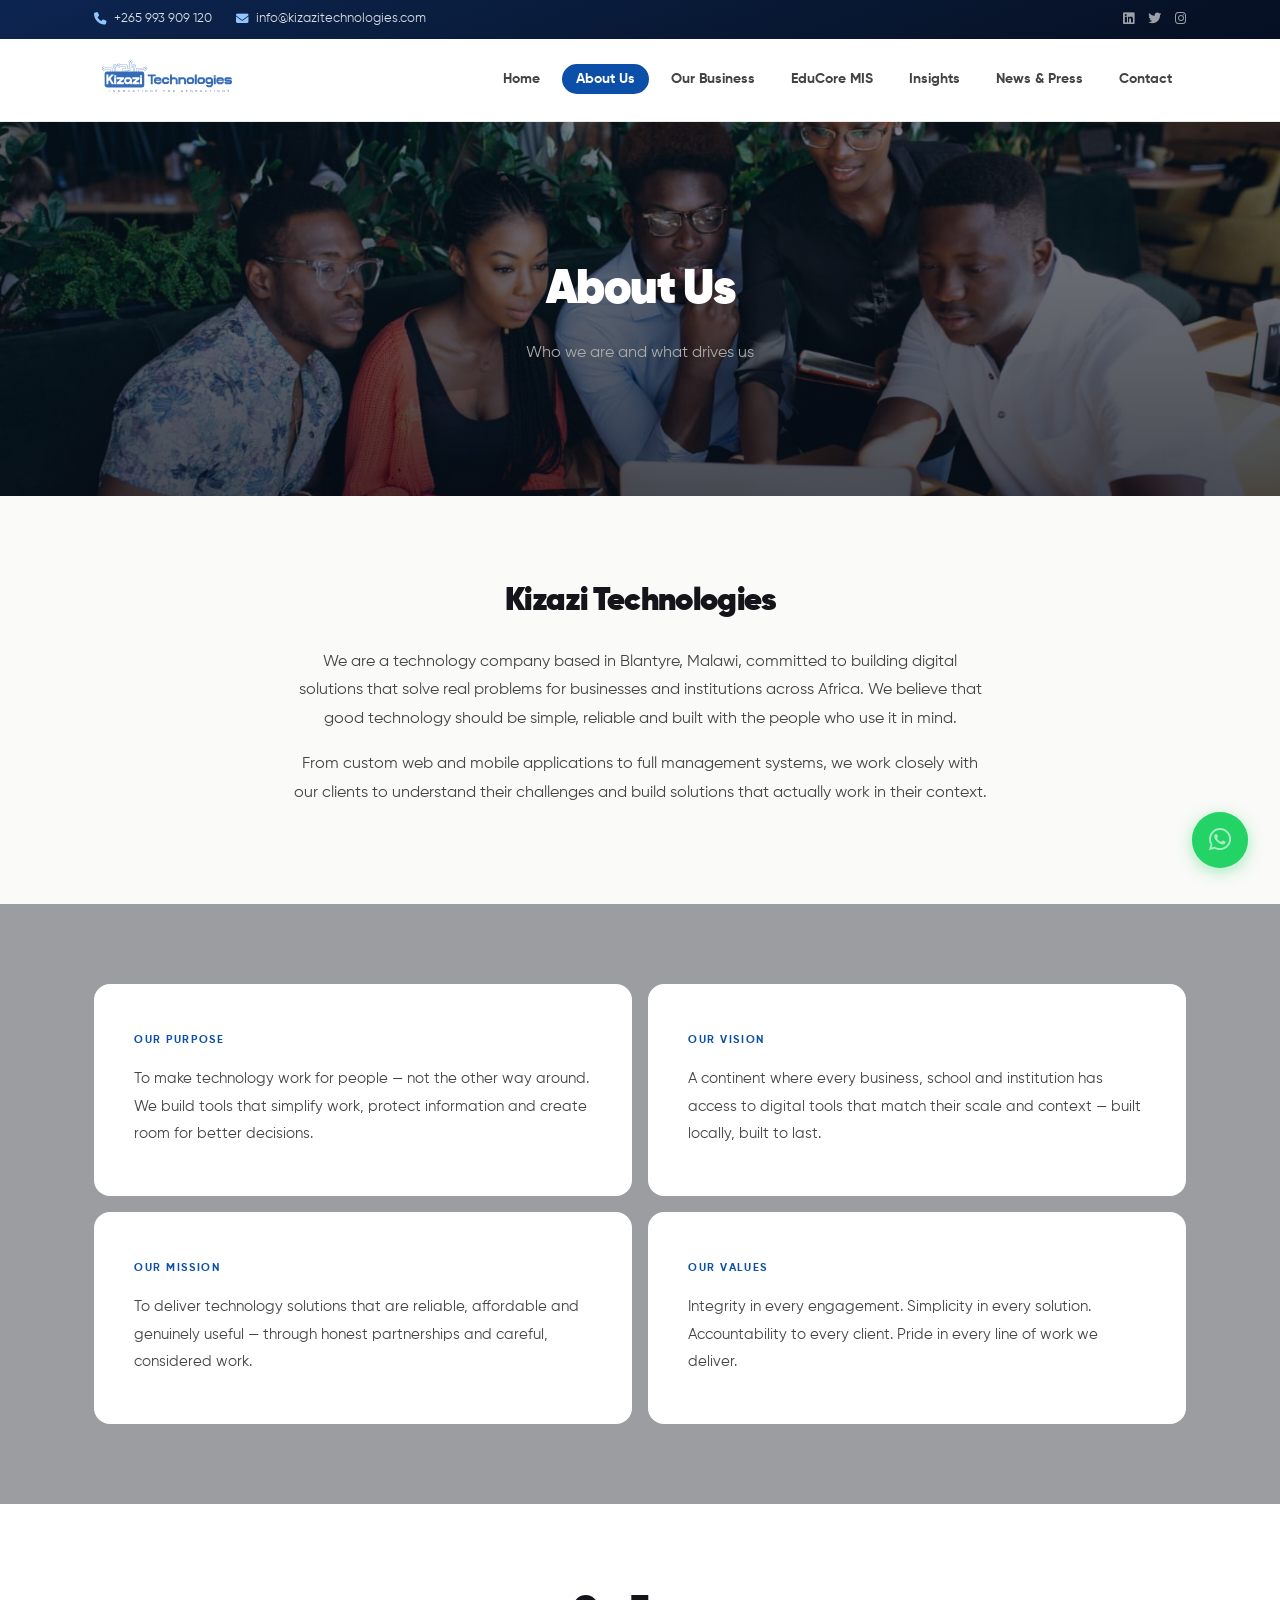
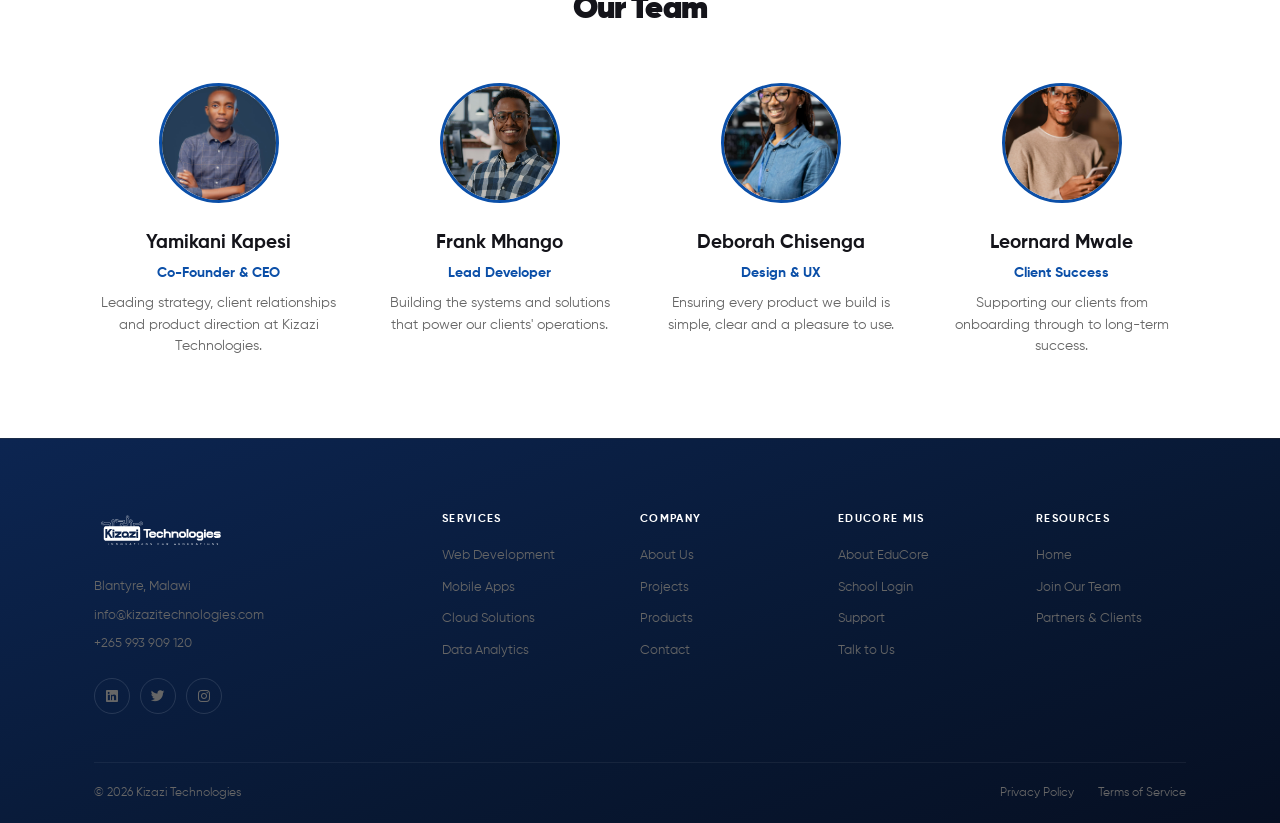
<file: about/index.html>
<!DOCTYPE html>
<html lang="en">
<head>
    <meta charset="UTF-8">
    <meta name="viewport" content="width=device-width, initial-scale=1.0">
    <title>About Us — Kizazi Technologies</title>
    <meta name="description" content="Learn about Kizazi Technologies — our team, mission, vision and values driving digital transformation across Africa.">
    <meta name="author" content="Kizazi Technologies">
    <link rel="stylesheet" href="https://cdnjs.cloudflare.com/ajax/libs/font-awesome/6.5.0/css/all.min.css">
    <link rel="stylesheet" href="../style.css">
    <style>
        .footer-top { grid-template-columns: 2fr 1fr 1fr 1fr 1fr; }
        @media (max-width: 768px) {
            .footer-top { grid-template-columns: 1fr 1fr; }
            .footer-brand { grid-column: 1 / -1; }
        }
    </style>
</head>
<body>

      <!-- Top Contact Bar -->
    <div class="top-bar">
        <div class="container">
            <div class="top-bar-contacts">
                <a href="tel:+265993909120"><i class="fas fa-phone"></i> +265 993 909 120</a>
                <a href="mailto:info@kizazitechnologies.com"><i class="fas fa-envelope"></i> info@kizazitechnologies.com</a>
            </div>
            <div class="top-bar-social">
                <a href="https://www.linkedin.com/company/kizazi-technologies"><i class="fab fa-linkedin"></i></a>
                <a href="https://x.com/kizazitechmw"><i class="fab fa-twitter"></i></a>
                <a href="https://www.instagram.com/kizazitech"><i class="fab fa-instagram"></i></a>
            </div>
        </div>
    </div>

    <nav class="navbar">
        <div class="container">
            <a href="/" class="logo">
                <img src="../images/kizazi-logo.svg" alt="Kizazi Technologies">
            </a>
            <button class="hamburger" onclick="toggleMenu()">
                <span></span><span></span><span></span>
            </button>
            <ul class="nav-links" id="navLinks">
                <li><a href="/">Home</a></li>
                <li><a href="/about" class="active">About Us</a></li>
                <li><a href="/business">Our Business</a></li>
                <li><a href="/educoremis">EduCore MIS</a></li>
                <li><a href="/insights">Insights</a></li>
                <li><a href="/news">News & Press</a></li>
                <li><a href="/contact">Contact</a></li>
            </ul>
        </div>
    </nav>

    <section class="page-header header-about">
        <div class="container">
            <h1 class="animate">About Us</h1>
            <p class="animate animate-delay-1">Who we are and what drives us</p>
        </div>
    </section>

    <section class="about">
        <div class="container">
            <h2 class="animate">Kizazi Technologies</h2>
            <p class="animate animate-delay-1">We are a technology company based in Blantyre, Malawi, committed to building digital solutions that solve real problems for businesses and institutions across Africa. We believe that good technology should be simple, reliable and built with the people who use it in mind.</p>
            <p class="animate animate-delay-2">From custom web and mobile applications to full management systems, we work closely with our clients to understand their challenges and build solutions that actually work in their context.</p>
        </div>
    </section>

    <section class="pvmv-section">
        <div class="container">
            <div class="pvmv-grid">
                <div class="pvmv-card animate">
                    <h3>Our Purpose</h3>
                    <p>To make technology work for people — not the other way around. We build tools that simplify work, protect information and create room for better decisions.</p>
                </div>
                <div class="pvmv-card animate animate-delay-1">
                    <h3>Our Vision</h3>
                    <p>A continent where every business, school and institution has access to digital tools that match their scale and context — built locally, built to last.</p>
                </div>
                <div class="pvmv-card animate animate-delay-2">
                    <h3>Our Mission</h3>
                    <p>To deliver technology solutions that are reliable, affordable and genuinely useful — through honest partnerships and careful, considered work.</p>
                </div>
                <div class="pvmv-card animate animate-delay-3">
                    <h3>Our Values</h3>
                    <p>Integrity in every engagement. Simplicity in every solution. Accountability to every client. Pride in every line of work we deliver.</p>
                </div>
            </div>
        </div>
    </section>

    <section class="team">
        <div class="container">
            <h2 class="animate">Our Team</h2>
            <div class="team-grid">
                <div class="team-member animate animate-delay-1">
                    <img src="../images/team-member-1.jpg" alt="Team Member">
                    <h3>Yamikani Kapesi</h3>
                    <div class="role">Co-Founder & CEO</div>
                    <p class="bio">Leading strategy, client relationships and product direction at Kizazi Technologies.</p>
                </div>
                <div class="team-member animate animate-delay-2">
                    <img src="../images/team-member-2.jpg" alt="Team Member">
                    <h3>Frank Mhango</h3>
                    <div class="role">Lead Developer</div>
                    <p class="bio">Building the systems and solutions that power our clients' operations.</p>
                </div>
                <div class="team-member animate animate-delay-3">
                    <img src="../images/team-member-3.jpg" alt="Team Member">
                    <h3>Deborah Chisenga</h3>
                    <div class="role">Design & UX</div>
                    <p class="bio">Ensuring every product we build is simple, clear and a pleasure to use.</p>
                </div>
                <div class="team-member animate animate-delay-4">
                    <img src="../images/team-member-4.jpg" alt="Team Member">
                    <h3>Leornard Mwale</h3>
                    <div class="role">Client Success</div>
                    <p class="bio">Supporting our clients from onboarding through to long-term success.</p>
                </div>
            </div>
        </div>
    </section>

    <footer class="footer">
        <div class="container">
            <div class="footer-top">
                <div class="footer-brand">
                    <div class="footer-logo">
                        <img src="../images/kizazi-logo.svg" alt="Kizazi Technologies">
                    </div>
                    <div class="footer-contact-info">
                        <p>Blantyre, Malawi</p>
                        <p>info@kizazitechnologies.com</p>
                        <p>+265 993 909 120</p>
                    </div>
                    <div class="social-links">
                        <a href="https://www.linkedin.com/company/kizazi-technologies" class="social-icon"><i class="fab fa-linkedin"></i></a>
                        <a href="https://x.com/kizazitechmw" class="social-icon"><i class="fab fa-twitter"></i></a>
                        <a href="https://www.instagram.com/kizazitech" class="social-icon"><i class="fab fa-instagram"></i></a>
                    </div>
                </div>
                <div class="footer-col">
                    <div class="footer-heading">Services</div>
                    <ul class="footer-links">
                        <li><a href="/business">Web Development</a></li>
                        <li><a href="/business">Mobile Apps</a></li>
                        <li><a href="/business">Cloud Solutions</a></li>
                        <li><a href="/business">Data Analytics</a></li>
                    </ul>
                </div>
                <div class="footer-col">
                    <div class="footer-heading">Company</div>
                    <ul class="footer-links">
                        <li><a href="/about">About Us</a></li>
                        <li><a href="/insights">Projects</a></li>
                        <li><a href="/business">Products</a></li>
                        <li><a href="/contact">Contact</a></li>
                    </ul>
                </div>
                <div class="footer-col">
                    <div class="footer-heading">EduCore MIS</div>
                    <ul class="footer-links">
                        <li><a href="/educoremis">About EduCore</a></li>
                        <li><a href="https://educore-mis-9fcq.vercel.app/login" target="_blank">School Login</a></li>
                        <li><a href="/contact">Support</a></li>
                        <li><a href="https://wa.me/265889445889" target="_blank">Talk to Us</a></li>
                    </ul>
                </div>
                <div class="footer-col">
                    <div class="footer-heading">Resources</div>
                    <ul class="footer-links">
                        <li><a href="/">Home</a></li>
                        <li><a href="/contact">Join Our Team</a></li>
                        <li><a href="/insights">Partners & Clients</a></li>
                    </ul>
                </div>
            </div>
            <div class="footer-bottom">
                <p>&copy; 2026 Kizazi Technologies</p>
                <div class="footer-legal">
                    <a href="#">Privacy Policy</a>
                    <a href="#">Terms of Service</a>
                </div>
            </div>
        </div>
    </footer>

    <a href="https://wa.me/265889445889" class="whatsapp-float" target="_blank">
        <i class="fab fa-whatsapp"></i>
    </a>

    <script>
        function toggleMenu() {
            const nav = document.getElementById('navLinks');
            const btn = document.querySelector('.hamburger');
            nav.classList.toggle('open');
            btn.classList.toggle('open');
        }
        const observer = new IntersectionObserver((entries) => {
            entries.forEach(entry => {
                if (entry.isIntersecting) entry.target.classList.add('visible');
            });
        }, { threshold: 0.1 });
        document.querySelectorAll('.animate').forEach(el => observer.observe(el));
    </script>

</body>
</html>
</file>
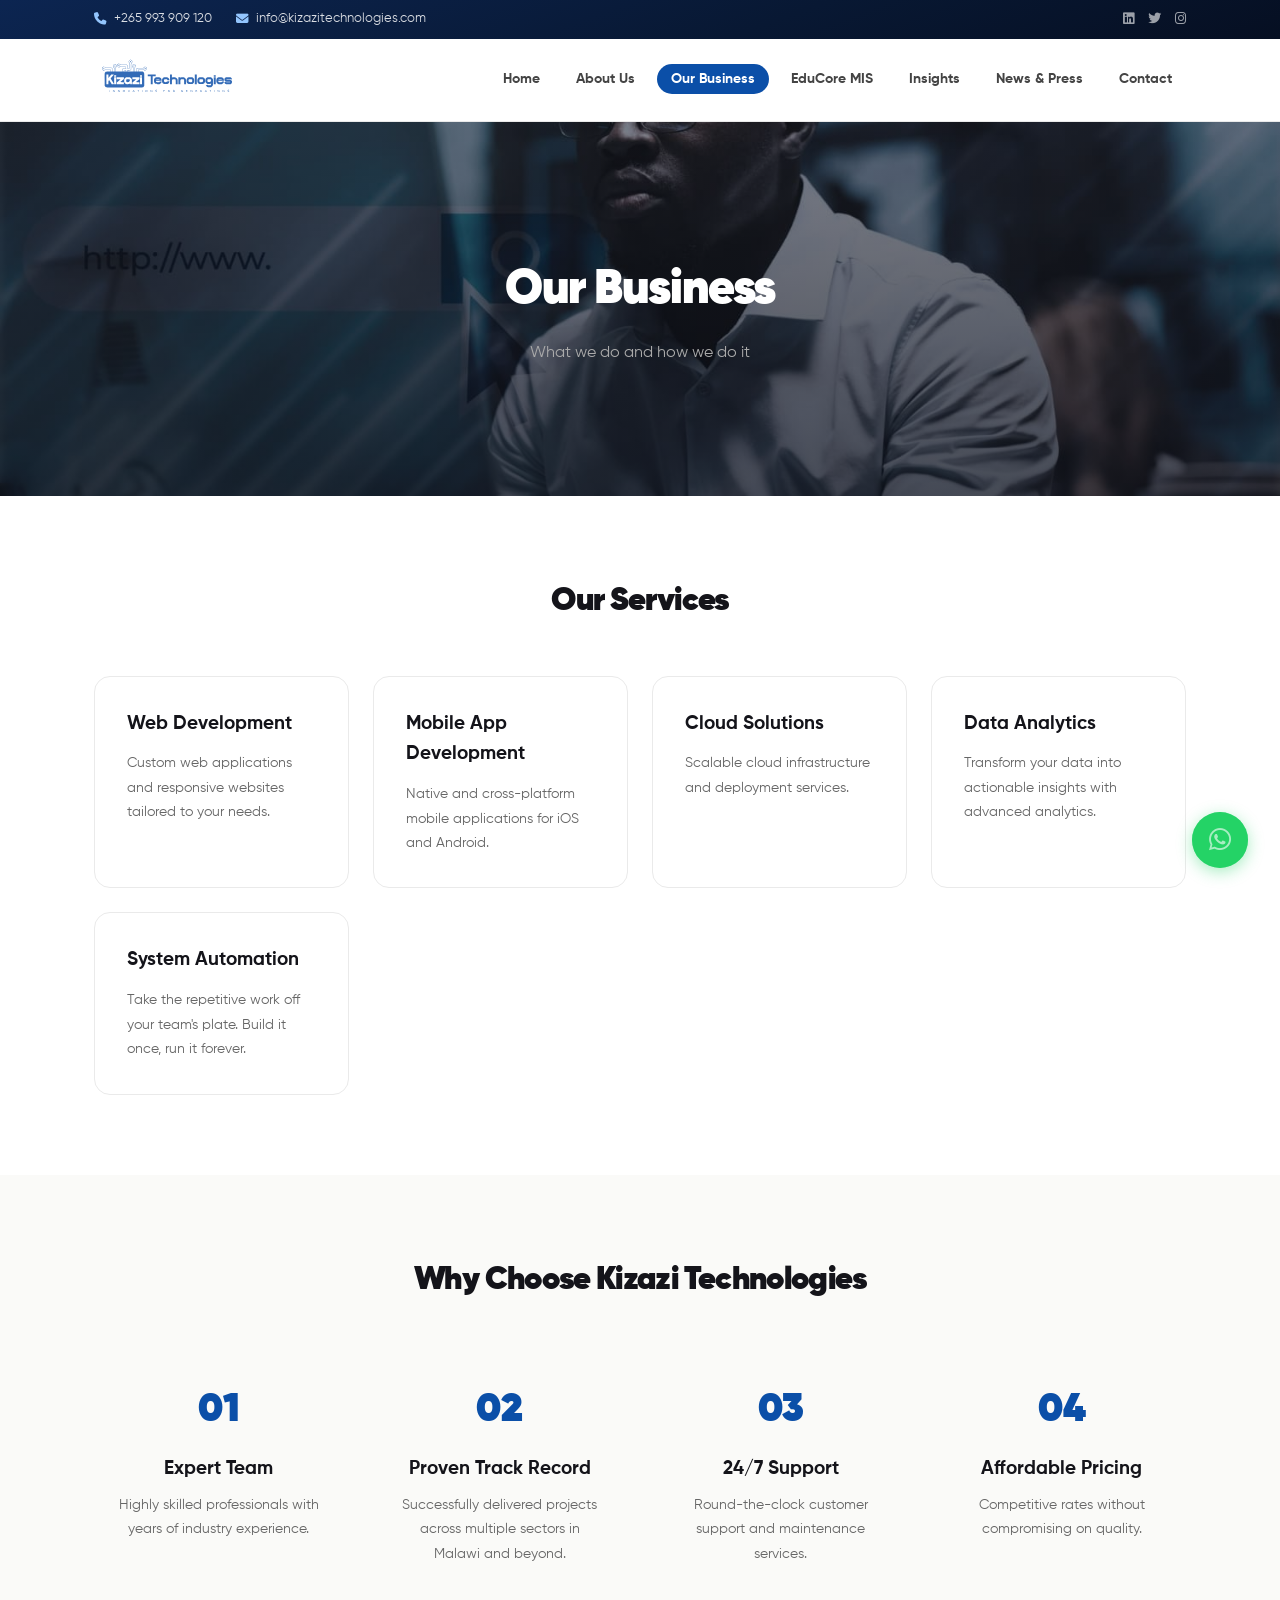
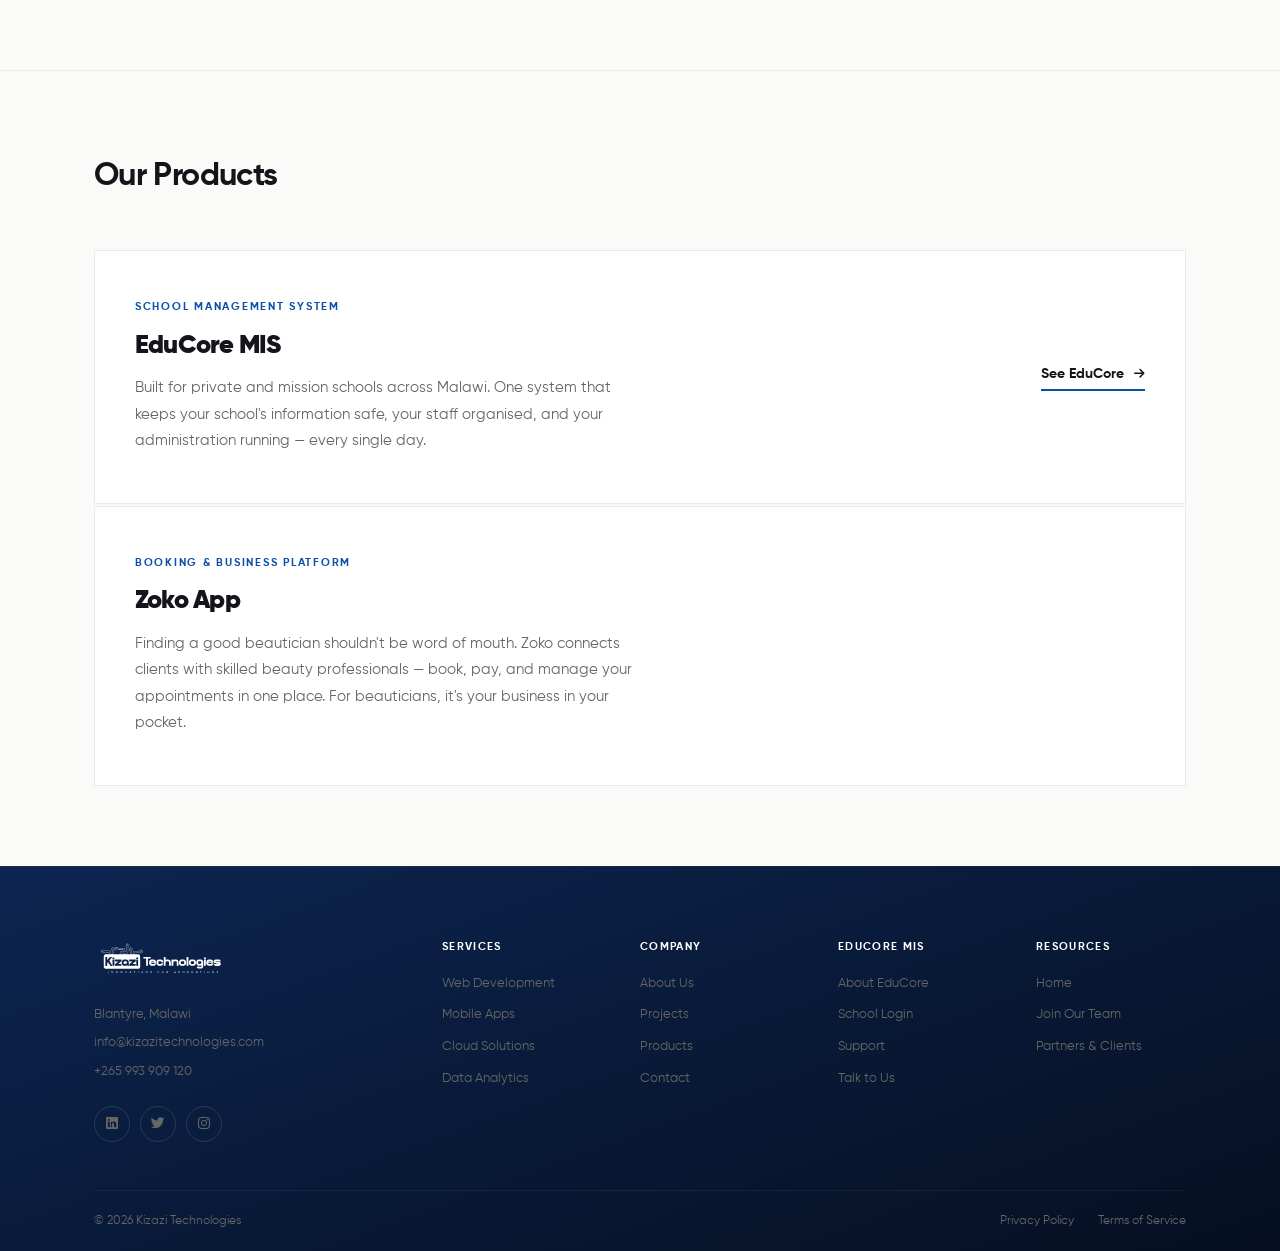
<file: business/index.html>
<!DOCTYPE html>
<html lang="en">
<head>
    <meta charset="UTF-8">
    <meta name="viewport" content="width=device-width, initial-scale=1.0">
    <title>Our Business — Kizazi Technologies</title>
    <meta name="description" content="Explore Kizazi Technologies services including web development, mobile apps, cloud solutions and data analytics for businesses across Africa.">
    <meta name="author" content="Kizazi Technologies">
    <link rel="stylesheet" href="https://cdnjs.cloudflare.com/ajax/libs/font-awesome/6.5.0/css/all.min.css">
    <link rel="stylesheet" href="../style.css">
    <style>
        .footer-top { grid-template-columns: 2fr 1fr 1fr 1fr 1fr; }

        .products-section {
            padding: var(--space-lg) 0;
            background: var(--color-bg);
            border-top: 1px solid var(--color-border);
        }

        .products-section h2 {
            font-size: var(--size-h2);
            font-weight: 700;
            margin-bottom: 48px;
            letter-spacing: -0.02em;
        }

        .products-grid {
            display: flex;
            flex-direction: column;
            gap: 2px;
        }

        .product-card {
            background: var(--color-light);
            border: 1px solid var(--color-border);
            padding: 48px 40px;
            display: grid;
            grid-template-columns: 1fr auto;
            gap: 40px;
            align-items: center;
            transition: var(--transition);
        }

        .product-card:hover {
            border-color: var(--color-accent);
            box-shadow: var(--shadow);
        }

        .product-card-label {
            font-size: 0.68rem;
            font-weight: 700;
            letter-spacing: 0.16em;
            text-transform: uppercase;
            color: var(--color-accent);
            display: block;
            margin-bottom: 14px;
        }

        .product-card h3 {
            font-size: 1.6rem;
            font-weight: 900;
            letter-spacing: -0.03em;
            color: var(--color-text);
            margin-bottom: 14px;
            line-height: 1.2;
        }

        .product-card p {
            color: var(--color-muted);
            font-size: 0.92rem;
            line-height: 1.8;
            max-width: 520px;
        }

        .product-card-link {
            display: inline-flex;
            align-items: center;
            gap: 10px;
            color: var(--color-text);
            text-decoration: none;
            font-weight: 700;
            font-size: 0.88rem;
            border-bottom: 2px solid var(--color-accent);
            padding-bottom: 4px;
            transition: var(--transition);
            white-space: nowrap;
            flex-shrink: 0;
        }

        .product-card-link:hover {
            color: var(--color-accent);
        }

        .product-card-link i {
            font-size: 0.75rem;
            transition: transform 0.2s;
        }

        .product-card-link:hover i {
            transform: translateX(4px);
        }

        @media (max-width: 768px) {
            .footer-top { grid-template-columns: 1fr 1fr; }
            .footer-brand { grid-column: 1 / -1; }
            .product-card {
                grid-template-columns: 1fr;
                gap: 24px;
                padding: 32px 24px;
            }
        }
    </style>
</head>
<body>


      <!-- Top Contact Bar -->
    <div class="top-bar">
        <div class="container">
            <div class="top-bar-contacts">
                <a href="tel:+265993909120"><i class="fas fa-phone"></i> +265 993 909 120</a>
                <a href="mailto:info@kizazitechnologies.com"><i class="fas fa-envelope"></i> info@kizazitechnologies.com</a>
            </div>
            <div class="top-bar-social">
                <a href="https://www.linkedin.com/company/kizazi-technologies"><i class="fab fa-linkedin"></i></a>
                <a href="https://x.com/kizazitechmw"><i class="fab fa-twitter"></i></a>
                <a href="https://www.instagram.com/kizazitech"><i class="fab fa-instagram"></i></a>
            </div>
        </div>
    </div>

    <nav class="navbar">
        <div class="container">
            <a href="/" class="logo">
                <img src="../images/kizazi-logo.svg" alt="Kizazi Technologies">
            </a>
            <button class="hamburger" onclick="toggleMenu()">
                <span></span><span></span><span></span>
            </button>
            <ul class="nav-links" id="navLinks">
                <li><a href="/">Home</a></li>
                <li><a href="/about">About Us</a></li>
                <li><a href="/business" class="active">Our Business</a></li>
                <li><a href="/educoremis">EduCore MIS</a></li>
                <li><a href="/insights">Insights</a></li>
                <li><a href="/news">News & Press</a></li>
                <li><a href="/contact">Contact</a></li>
            </ul>
        </div>
    </nav>

    <section class="page-header header-business">
        <div class="container">
            <h1 class="animate">Our Business</h1>
            <p class="animate animate-delay-1">What we do and how we do it</p>
        </div>
    </section>

    <section class="services">
        <div class="container">
            <h2 class="animate">Our Services</h2>
            <div class="services-grid">
                <div class="service-card animate animate-delay-1">
                    <h3>Web Development</h3>
                    <p>Custom web applications and responsive websites tailored to your needs.</p>
                </div>
                <div class="service-card animate animate-delay-2">
                    <h3>Mobile App Development</h3>
                    <p>Native and cross-platform mobile applications for iOS and Android.</p>
                </div>
                <div class="service-card animate animate-delay-3">
                    <h3>Cloud Solutions</h3>
                    <p>Scalable cloud infrastructure and deployment services.</p>
                </div>
                <div class="service-card animate animate-delay-4">
                    <h3>Data Analytics</h3>
                    <p>Transform your data into actionable insights with advanced analytics.</p>
                </div>
                <div class="service-card animate animate-delay-1">
                    <h3>System Automation</h3>
                    <p>Take the repetitive work off your team's plate. Build it once, run it forever.</p>
                </div>
            </div>
        </div>
    </section>

    <section class="why-us">
        <div class="container">
            <h2 class="animate">Why Choose Kizazi Technologies</h2>
            <div class="features-grid">
                <div class="feature-item animate animate-delay-1">
                    <div class="feature-number">01</div>
                    <h3>Expert Team</h3>
                    <p>Highly skilled professionals with years of industry experience.</p>
                </div>
                <div class="feature-item animate animate-delay-2">
                    <div class="feature-number">02</div>
                    <h3>Proven Track Record</h3>
                    <p>Successfully delivered projects across multiple sectors in Malawi and beyond.</p>
                </div>
                <div class="feature-item animate animate-delay-3">
                    <div class="feature-number">03</div>
                    <h3>24/7 Support</h3>
                    <p>Round-the-clock customer support and maintenance services.</p>
                </div>
                <div class="feature-item animate animate-delay-4">
                    <div class="feature-number">04</div>
                    <h3>Affordable Pricing</h3>
                    <p>Competitive rates without compromising on quality.</p>
                </div>
            </div>
        </div>
    </section>

    <section class="products-section">
        <div class="container">
            <h2 class="animate">Our Products</h2>
            <div class="products-grid">
                <div class="product-card animate">
                    <div>
                        <span class="product-card-label">School Management System</span>
                        <h3>EduCore MIS</h3>
                        <p>Built for private and mission schools across Malawi. One system that keeps your school's information safe, your staff organised, and your administration running — every single day.</p>
                    </div>
                    <a href="/educoremis" class="product-card-link">
                        See EduCore <i class="fas fa-arrow-right"></i>
                    </a>
                </div>
                <div class="product-card animate animate-delay-1">
                    <div>
                        <span class="product-card-label">Booking & Business Platform</span>
                        <h3>Zoko App</h3>
                        <p>Finding a good beautician shouldn't be word of mouth. Zoko connects clients with skilled beauty professionals — book, pay, and manage your appointments in one place. For beauticians, it's your business in your pocket.</p>
                    </div>
                </div>
            </div>
        </div>
    </section>

    <footer class="footer">
        <div class="container">
            <div class="footer-top">
                <div class="footer-brand">
                    <div class="footer-logo">
                        <img src="../images/kizazi-logo.svg" alt="Kizazi Technologies">
                    </div>
                    <div class="footer-contact-info">
                        <p>Blantyre, Malawi</p>
                        <p>info@kizazitechnologies.com</p>
                        <p>+265 993 909 120</p>
                    </div>
                    <div class="social-links">
                        <a href="https://www.linkedin.com/company/kizazi-technologies" class="social-icon"><i class="fab fa-linkedin"></i></a>
                        <a href="https://x.com/kizazitechmw" class="social-icon"><i class="fab fa-twitter"></i></a>
                        <a href="https://www.instagram.com/kizazitech" class="social-icon"><i class="fab fa-instagram"></i></a>
                    </div>
                </div>
                <div class="footer-col">
                    <div class="footer-heading">Services</div>
                    <ul class="footer-links">
                        <li><a href="/business">Web Development</a></li>
                        <li><a href="/business">Mobile Apps</a></li>
                        <li><a href="/business">Cloud Solutions</a></li>
                        <li><a href="/business">Data Analytics</a></li>
                    </ul>
                </div>
                <div class="footer-col">
                    <div class="footer-heading">Company</div>
                    <ul class="footer-links">
                        <li><a href="/about">About Us</a></li>
                        <li><a href="/insights">Projects</a></li>
                        <li><a href="/business">Products</a></li>
                        <li><a href="/contact">Contact</a></li>
                    </ul>
                </div>
                <div class="footer-col">
                    <div class="footer-heading">EduCore MIS</div>
                    <ul class="footer-links">
                        <li><a href="/educoremis">About EduCore</a></li>
                        <li><a href="https://educore-mis-9fcq.vercel.app/login" target="_blank">School Login</a></li>
                        <li><a href="/contact">Support</a></li>
                        <li><a href="https://wa.me/265889445889" target="_blank">Talk to Us</a></li>
                    </ul>
                </div>
                <div class="footer-col">
                    <div class="footer-heading">Resources</div>
                    <ul class="footer-links">
                        <li><a href="/">Home</a></li>
                        <li><a href="/contact">Join Our Team</a></li>
                        <li><a href="/insights">Partners & Clients</a></li>
                    </ul>
                </div>
            </div>
            <div class="footer-bottom">
                <p>&copy; 2026 Kizazi Technologies</p>
                <div class="footer-legal">
                    <a href="#">Privacy Policy</a>
                    <a href="#">Terms of Service</a>
                </div>
            </div>
        </div>
    </footer>

    <a href="https://wa.me/265889445889" class="whatsapp-float" target="_blank">
        <i class="fab fa-whatsapp"></i>
    </a>

    <script>
        function toggleMenu() {
            const nav = document.getElementById('navLinks');
            const btn = document.querySelector('.hamburger');
            nav.classList.toggle('open');
            btn.classList.toggle('open');
        }
        const observer = new IntersectionObserver((entries) => {
            entries.forEach(entry => {
                if (entry.isIntersecting) entry.target.classList.add('visible');
            });
        }, { threshold: 0.1 });
        document.querySelectorAll('.animate').forEach(el => observer.observe(el));
    </script>

</body>
</html>
</file>
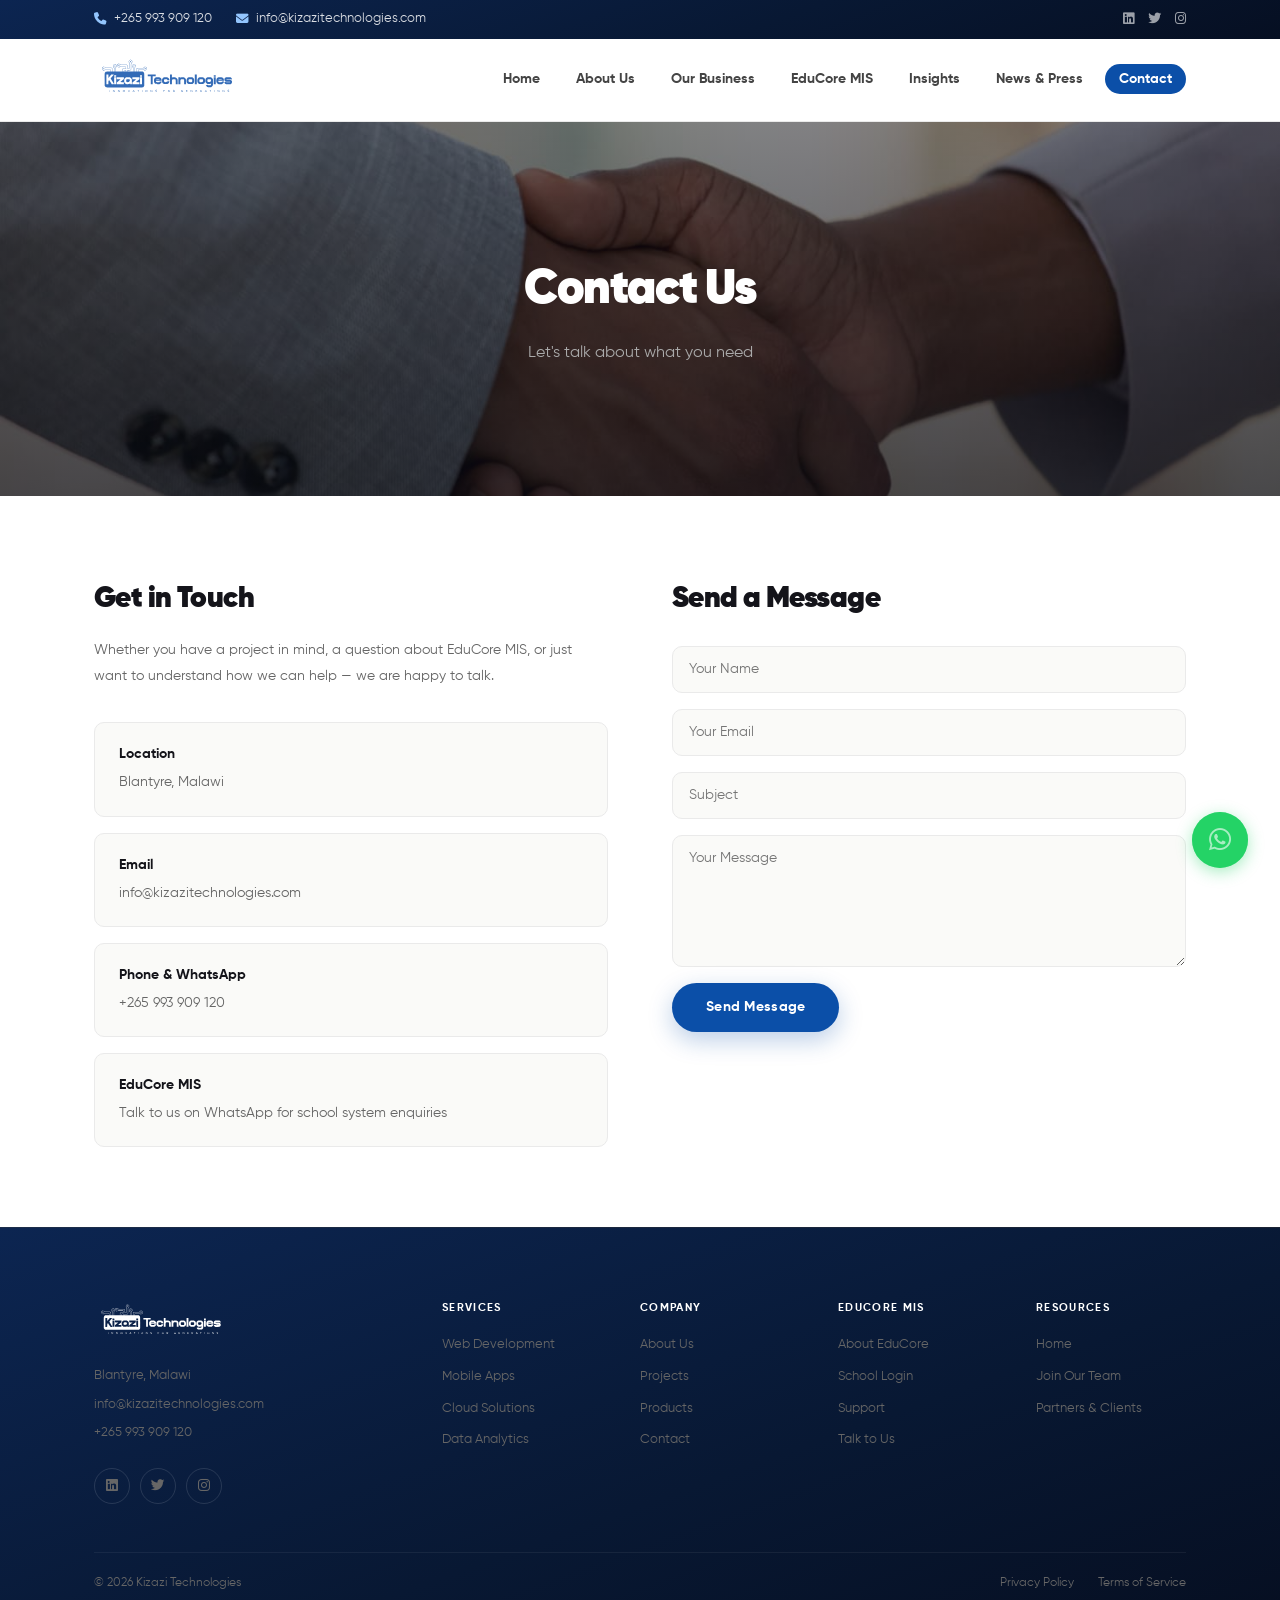
<file: contact/index.html>
<!DOCTYPE html>
<html lang="en">
<head>
    <meta charset="UTF-8">
    <meta name="viewport" content="width=device-width, initial-scale=1.0">
    <title>Contact — Kizazi Technologies</title>
    <meta name="description" content="Get in touch with Kizazi Technologies. We are based in Blantyre, Malawi and available for projects across Africa.">
    <meta name="author" content="Kizazi Technologies">
    <link rel="stylesheet" href="https://cdnjs.cloudflare.com/ajax/libs/font-awesome/6.5.0/css/all.min.css">
    <link rel="stylesheet" href="../style.css">
    <style>
        .footer-top { grid-template-columns: 2fr 1fr 1fr 1fr 1fr; }
        @media (max-width: 768px) {
            .footer-top { grid-template-columns: 1fr 1fr; }
            .footer-brand { grid-column: 1 / -1; }
        }
    </style>
</head>
<body>

      <!-- Top Contact Bar -->
    <div class="top-bar">
        <div class="container">
            <div class="top-bar-contacts">
                <a href="tel:+265993909120"><i class="fas fa-phone"></i> +265 993 909 120</a>
                <a href="mailto:info@kizazitechnologies.com"><i class="fas fa-envelope"></i> info@kizazitechnologies.com</a>
            </div>
            <div class="top-bar-social">
                <a href="https://www.linkedin.com/company/kizazi-technologies"><i class="fab fa-linkedin"></i></a>
                <a href="https://x.com/kizazitechmw"><i class="fab fa-twitter"></i></a>
                <a href="https://www.instagram.com/kizazitech"><i class="fab fa-instagram"></i></a>
            </div>
        </div>
    </div>

    <nav class="navbar">
        <div class="container">
            <a href="/" class="logo">
                <img src="../images/kizazi-logo.svg" alt="Kizazi Technologies">
            </a>
            <button class="hamburger" onclick="toggleMenu()">
                <span></span><span></span><span></span>
            </button>
            <ul class="nav-links" id="navLinks">
                <li><a href="/">Home</a></li>
                <li><a href="/about">About Us</a></li>
                <li><a href="/business">Our Business</a></li>
                <li><a href="/educoremis">EduCore MIS</a></li>
                <li><a href="/insights">Insights</a></li>
                <li><a href="/news">News & Press</a></li>
                <li><a href="/contact" class="active">Contact</a></li>
            </ul>
        </div>
    </nav>

    <section class="page-header header-contact">
        <div class="container">
            <h1 class="animate">Contact Us</h1>
            <p class="animate animate-delay-1">Let's talk about what you need</p>
        </div>
    </section>

    <section class="contact">
        <div class="container">
            <div class="contact-layout">
                <div class="contact-details">
                    <h2 class="animate">Get in Touch</h2>
                    <p class="animate animate-delay-1">Whether you have a project in mind, a question about EduCore MIS, or just want to understand how we can help — we are happy to talk.</p>
                    <div class="contact-info-grid animate animate-delay-2">
                        <div class="info-card">
                            <h3>Location</h3>
                            <p>Blantyre, Malawi</p>
                        </div>
                        <div class="info-card">
                            <h3>Email</h3>
                            <p>info@kizazitechnologies.com</p>
                        </div>
                        <div class="info-card">
                            <h3>Phone & WhatsApp</h3>
                            <p>+265 993 909 120</p>
                        </div>
                        <div class="info-card">
                            <h3>EduCore MIS</h3>
                            <p>Talk to us on WhatsApp for school system enquiries</p>
                        </div>
                    </div>
                </div>
                <div class="contact-form-wrap animate animate-delay-1">
                    <h2>Send a Message</h2>
                    <form class="contact-form" action="#" method="POST">
                        <input type="text" name="name" placeholder="Your Name" required>
                        <input type="email" name="email" placeholder="Your Email" required>
                        <input type="text" name="subject" placeholder="Subject">
                        <textarea name="message" rows="6" placeholder="Your Message" required></textarea>
                        <button type="submit" class="submit-btn">Send Message</button>
                    </form>
                </div>
            </div>
        </div>
    </section>

    <footer class="footer">
        <div class="container">
            <div class="footer-top">
                <div class="footer-brand">
                    <div class="footer-logo">
                        <img src="../images/kizazi-logo.svg" alt="Kizazi Technologies">
                    </div>
                    <div class="footer-contact-info">
                        <p>Blantyre, Malawi</p>
                        <p>info@kizazitechnologies.com</p>
                        <p>+265 993 909 120</p>
                    </div>
                    <div class="social-links">
                        <a href="https://www.linkedin.com/company/kizazi-technologies" class="social-icon"><i class="fab fa-linkedin"></i></a>
                        <a href="https://x.com/kizazitechmw" class="social-icon"><i class="fab fa-twitter"></i></a>
                        <a href="https://www.instagram.com/kizazitech" class="social-icon"><i class="fab fa-instagram"></i></a>
                    </div>
                </div>
                <div class="footer-col">
                    <div class="footer-heading">Services</div>
                    <ul class="footer-links">
                        <li><a href="/business">Web Development</a></li>
                        <li><a href="/business">Mobile Apps</a></li>
                        <li><a href="/business">Cloud Solutions</a></li>
                        <li><a href="/business">Data Analytics</a></li>
                    </ul>
                </div>
                <div class="footer-col">
                    <div class="footer-heading">Company</div>
                    <ul class="footer-links">
                        <li><a href="/about">About Us</a></li>
                        <li><a href="/insights">Projects</a></li>
                        <li><a href="/business">Products</a></li>
                        <li><a href="/contact">Contact</a></li>
                    </ul>
                </div>
                <div class="footer-col">
                    <div class="footer-heading">EduCore MIS</div>
                    <ul class="footer-links">
                        <li><a href="/educoremis">About EduCore</a></li>
                        <li><a href="https://educore-mis-9fcq.vercel.app/login" target="_blank">School Login</a></li>
                        <li><a href="/contact">Support</a></li>
                        <li><a href="https://wa.me/265889445889" target="_blank">Talk to Us</a></li>
                    </ul>
                </div>
                <div class="footer-col">
                    <div class="footer-heading">Resources</div>
                    <ul class="footer-links">
                        <li><a href="/">Home</a></li>
                        <li><a href="/contact">Join Our Team</a></li>
                        <li><a href="/insights">Partners & Clients</a></li>
                    </ul>
                </div>
            </div>
            <div class="footer-bottom">
                <p>&copy; 2026 Kizazi Technologies</p>
                <div class="footer-legal">
                    <a href="#">Privacy Policy</a>
                    <a href="#">Terms of Service</a>
                </div>
            </div>
        </div>
    </footer>

    <a href="https://wa.me/265889445889" class="whatsapp-float" target="_blank">
        <i class="fab fa-whatsapp"></i>
    </a>

    <script>
        function toggleMenu() {
            const nav = document.getElementById('navLinks');
            const btn = document.querySelector('.hamburger');
            nav.classList.toggle('open');
            btn.classList.toggle('open');
        }
        const observer = new IntersectionObserver((entries) => {
            entries.forEach(entry => {
                if (entry.isIntersecting) entry.target.classList.add('visible');
            });
        }, { threshold: 0.1 });
        document.querySelectorAll('.animate').forEach(el => observer.observe(el));
    </script>

</body>
</html>
</file>
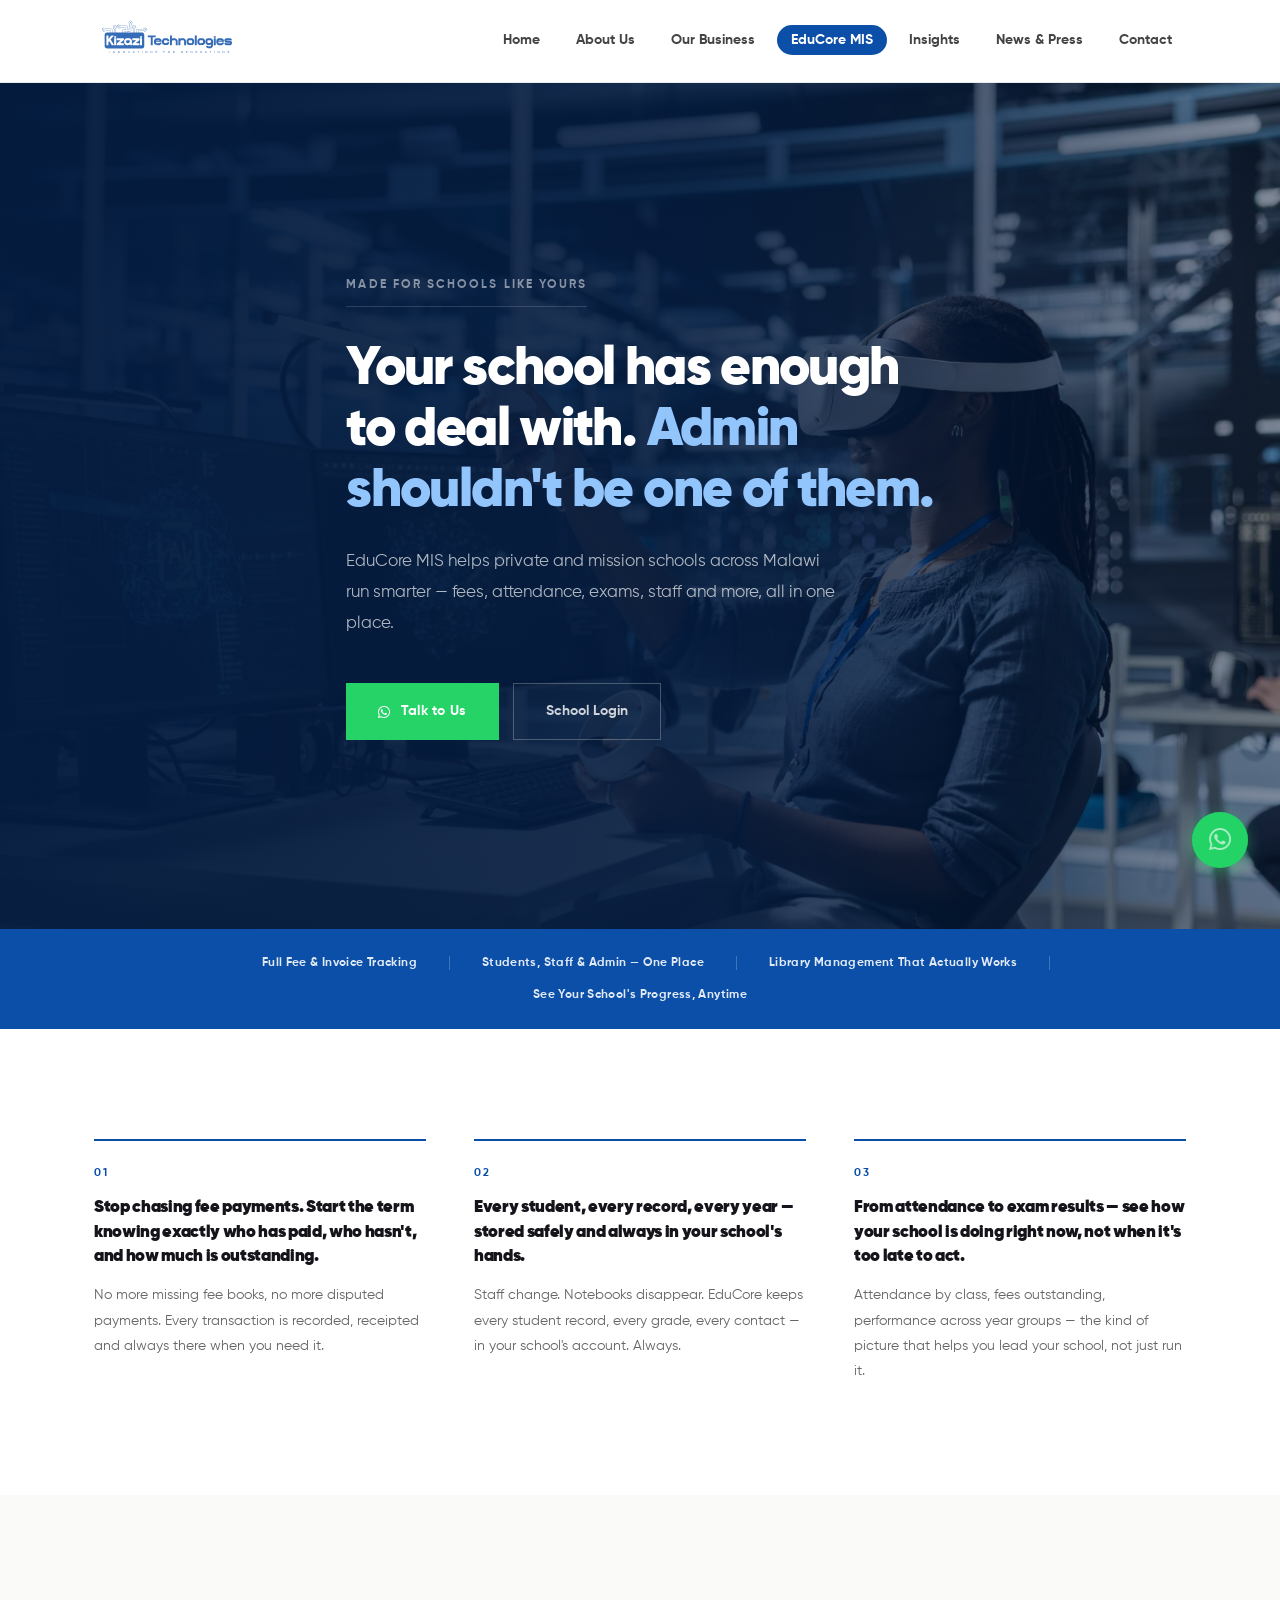
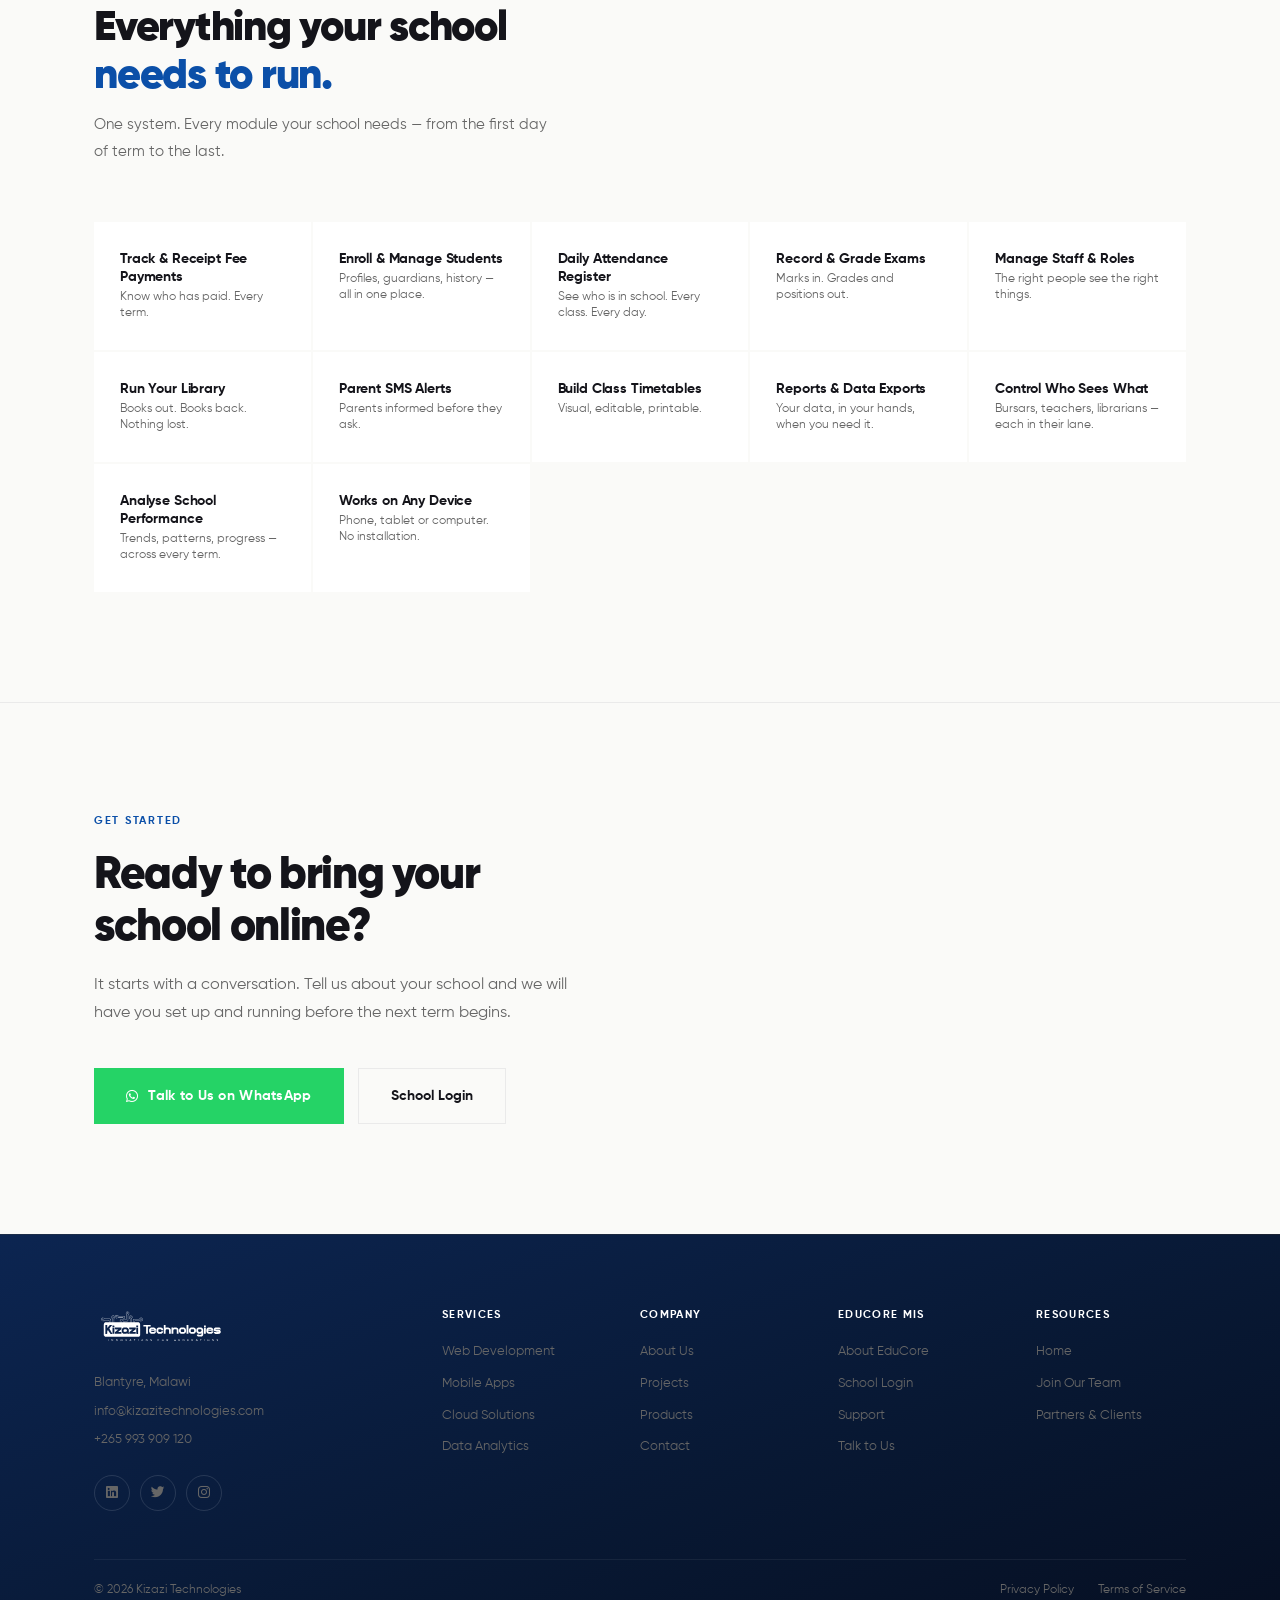
<file: educore/index.html>
<!DOCTYPE html>
<html lang="en">
<head>
    <meta charset="UTF-8">
    <meta name="viewport" content="width=device-width, initial-scale=1.0">
    <title>EduCore MIS — School Management for Malawi | Kizazi Technologies</title>
    <meta name="description" content="EduCore MIS helps private and mission schools across Malawi manage fees, students, attendance, staff and more — all in one place.">
    <meta name="author" content="Kizazi Technologies">
    <link rel="stylesheet" href="https://cdnjs.cloudflare.com/ajax/libs/font-awesome/6.5.0/css/all.min.css">
    <link rel="stylesheet" href="../style.css">
    <style>

        /* ===== HERO ===== */
        .educore-hero {
            position: relative;
            min-height: 94vh;
            display: flex;
            align-items: center;
            background-image: url('../images/background.jpg');
            background-size: cover;
            background-position: center;
            color: #ffffff;
        }

        .educore-hero::before {
            content: '';
            position: absolute;
            inset: 0;
            background: linear-gradient(
                to right,
                rgba(4, 28, 64, 0.97) 0%,
                rgba(4, 28, 64, 0.88) 55%,
                rgba(4, 28, 64, 0.45) 100%
            );
            z-index: 0;
        }

        .educore-hero .container {
            position: relative;
            z-index: 1;
            padding-top: 80px;
            padding-bottom: 80px;
        }

        .educore-hero-inner {
            max-width: 600px;
        }

        .educore-hero-tag {
            display: inline-block;
            color: rgba(255,255,255,0.5);
            font-size: 0.72rem;
            font-weight: 700;
            letter-spacing: 0.18em;
            text-transform: uppercase;
            margin-bottom: 32px;
            padding-bottom: 12px;
            border-bottom: 1px solid rgba(255,255,255,0.15);
        }

        .educore-hero h1 {
            font-size: clamp(2.2rem, 4.5vw, 3.4rem);
            font-weight: 900;
            letter-spacing: -0.03em;
            line-height: 1.12;
            margin-bottom: 24px;
            color: #ffffff;
        }

        .educore-hero h1 em {
            font-style: normal;
            color: #93c5fd;
        }

        .educore-hero p {
            font-size: 1.05rem;
            color: rgba(255,255,255,0.68);
            line-height: 1.85;
            margin-bottom: 44px;
            max-width: 500px;
        }

        .educore-hero-btns {
            display: flex;
            gap: 14px;
            flex-wrap: wrap;
        }

        .btn-whatsapp {
            display: inline-flex;
            align-items: center;
            gap: 10px;
            background: #25d366;
            color: #ffffff;
            padding: 16px 32px;
            text-decoration: none;
            font-weight: 700;
            font-size: 0.88rem;
            letter-spacing: 0.02em;
            transition: var(--transition);
        }

        .btn-whatsapp:hover {
            background: #1fba58;
            color: #ffffff;
        }

        .btn-login {
            display: inline-flex;
            align-items: center;
            gap: 10px;
            background: transparent;
            color: rgba(255,255,255,0.8);
            padding: 16px 32px;
            text-decoration: none;
            font-weight: 600;
            font-size: 0.88rem;
            border: 1px solid rgba(255,255,255,0.25);
            transition: var(--transition);
        }

        .btn-login:hover {
            background: rgba(255,255,255,0.08);
            border-color: rgba(255,255,255,0.5);
            color: #ffffff;
        }

        /* ===== TRUST BAR ===== */
        .trust-bar {
            background: var(--color-accent);
            padding: 18px 0;
        }

        .trust-bar-inner {
            display: flex;
            align-items: center;
            justify-content: center;
            flex-wrap: wrap;
        }

        .trust-item {
            color: rgba(255,255,255,0.88);
            font-size: 0.78rem;
            font-weight: 600;
            letter-spacing: 0.03em;
            padding: 6px 32px;
        }

        .trust-divider {
            width: 1px;
            height: 14px;
            background: rgba(255,255,255,0.22);
            flex-shrink: 0;
        }

        /* ===== THREE STATEMENTS ===== */
        .statements-section {
            padding: 110px 0;
            background: var(--color-light);
        }

        .statements-grid {
            display: grid;
            grid-template-columns: repeat(3, 1fr);
            gap: 48px;
        }

        .statement-card {
            display: flex;
            flex-direction: column;
            gap: 14px;
            padding-top: 24px;
            border-top: 2px solid var(--color-accent);
        }

        .statement-number {
            font-size: 0.68rem;
            font-weight: 700;
            letter-spacing: 0.14em;
            color: var(--color-accent);
            text-transform: uppercase;
        }

        .statement-card p {
            font-size: 1.05rem;
            font-weight: 800;
            color: var(--color-text);
            line-height: 1.45;
            letter-spacing: -0.02em;
        }

        .statement-card span {
            font-size: 0.88rem;
            color: var(--color-muted);
            line-height: 1.8;
        }

        /* ===== MODULES ===== */
        .modules-section {
            padding: 110px 0;
            background: var(--color-bg);
        }

        .modules-header {
            margin-bottom: 56px;
        }

        .modules-header h2 {
            font-size: clamp(1.8rem, 3.5vw, 2.6rem);
            font-weight: 900;
            letter-spacing: -0.03em;
            color: var(--color-text);
            line-height: 1.15;
            margin-bottom: 12px;
        }

        .modules-header h2 em {
            color: var(--color-accent);
            font-style: normal;
        }

        .modules-header p {
            color: var(--color-muted);
            font-size: 0.95rem;
            max-width: 460px;
            line-height: 1.75;
        }

        .modules-grid {
            display: grid;
            grid-template-columns: repeat(auto-fill, minmax(200px, 1fr));
            gap: 2px;
        }

        .module-card {
            background: var(--color-light);
            padding: 28px 24px;
            font-size: 0.88rem;
            font-weight: 700;
            color: var(--color-text);
            letter-spacing: -0.01em;
            line-height: 1.3;
            transition: var(--transition);
            border-left: 2px solid transparent;
            cursor: default;
        }

        .module-card:hover {
            border-left-color: var(--color-accent);
            color: var(--color-accent);
            transform: translateX(4px);
        }

        .module-sub {
            display: block;
            font-size: 0.76rem;
            font-weight: 400;
            color: var(--color-muted);
            margin-top: 4px;
            letter-spacing: 0;
        }

        /* ===== FINAL CTA — LIGHT ===== */
        .educore-cta {
            background: var(--color-bg);
            padding: 110px 0;
            border-top: 1px solid var(--color-border);
        }

        .educore-cta-inner {
            max-width: 600px;
        }

        .educore-cta-label {
            font-size: 0.68rem;
            font-weight: 700;
            letter-spacing: 0.16em;
            text-transform: uppercase;
            color: var(--color-accent);
            margin-bottom: 20px;
            display: block;
        }

        .educore-cta h2 {
            font-size: clamp(1.8rem, 3.5vw, 2.8rem);
            font-weight: 900;
            color: var(--color-text);
            letter-spacing: -0.03em;
            line-height: 1.15;
            margin-bottom: 18px;
        }

        .educore-cta p {
            color: var(--color-muted);
            font-size: 0.98rem;
            margin-bottom: 40px;
            line-height: 1.8;
            max-width: 480px;
        }

        .educore-cta-btns {
            display: flex;
            gap: 14px;
            flex-wrap: wrap;
        }

        .btn-outline-dark {
            display: inline-flex;
            align-items: center;
            gap: 10px;
            background: transparent;
            color: var(--color-text);
            padding: 16px 32px;
            text-decoration: none;
            font-weight: 600;
            font-size: 0.88rem;
            border: 1px solid var(--color-border);
            transition: var(--transition);
        }

        .btn-outline-dark:hover {
            border-color: var(--color-text);
            color: var(--color-text);
        }

        /* ===== FOOTER OVERRIDE ===== */
        .footer-top {
            grid-template-columns: 2fr 1fr 1fr 1fr 1fr;
        }

        /* ===== RESPONSIVE ===== */
        @media (max-width: 768px) {
            .educore-hero {
                min-height: 100vh;
            }

            .educore-hero::before {
                background: rgba(4, 28, 64, 0.94);
            }

            .educore-hero .container {
                padding-top: 120px;
                padding-bottom: 60px;
            }

            .statements-grid {
                grid-template-columns: 1fr;
                gap: 40px;
            }

            .trust-divider {
                display: none;
            }

            .trust-item {
                padding: 5px 16px;
            }

            .modules-grid {
                grid-template-columns: repeat(2, 1fr);
            }

            .footer-top {
                grid-template-columns: 1fr 1fr;
            }

            .footer-brand {
                grid-column: 1 / -1;
            }
        }
    </style>
</head>
<body>

    <nav class="navbar">
        <div class="container">
            <a href="/" class="logo">
                <img src="../images/kizazi-logo.svg" alt="Kizazi Technologies">
            </a>
            <button class="hamburger" onclick="toggleMenu()">
                <span></span><span></span><span></span>
            </button>
            <ul class="nav-links" id="navLinks">
                <li><a href="/">Home</a></li>
                <li><a href="/about">About Us</a></li>
                <li><a href="/business">Our Business</a></li>
                <li><a href="/educore" class="active">EduCore MIS</a></li>
                <li><a href="/insights">Insights</a></li>
                <li><a href="/news">News & Press</a></li>
                <li><a href="/contact">Contact</a></li>
            </ul>
        </div>
    </nav>

    <!-- Hero -->
    <section class="educore-hero">
        <div class="container">
            <div class="educore-hero-inner">
                <div class="educore-hero-tag">Made for Schools Like Yours</div>
                <h1>Your school has enough<br>to deal with. <em>Admin<br>shouldn't be one of them.</em></h1>
                <p>EduCore MIS helps private and mission schools across Malawi run smarter — fees, attendance, exams, staff and more, all in one place.</p>
                <div class="educore-hero-btns">
                    <a href="https://wa.me/265889445889" target="_blank" class="btn-whatsapp">
                        <i class="fab fa-whatsapp"></i> Talk to Us
                    </a>
                    <a href="https://educore-mis-9fcq.vercel.app/login" target="_blank" class="btn-login">
                        School Login
                    </a>
                </div>
            </div>
        </div>
    </section>

    <!-- Trust Bar -->
    <div class="trust-bar">
        <div class="container">
            <div class="trust-bar-inner">
                <div class="trust-item">Full Fee & Invoice Tracking</div>
                <div class="trust-divider"></div>
                <div class="trust-item">Students, Staff & Admin — One Place</div>
                <div class="trust-divider"></div>
                <div class="trust-item">Library Management That Actually Works</div>
                <div class="trust-divider"></div>
                <div class="trust-item">See Your School's Progress, Anytime</div>
            </div>
        </div>
    </div>

    <!-- Three Statements -->
    <section class="statements-section">
        <div class="container">
            <div class="statements-grid">
                <div class="statement-card animate">
                    <div class="statement-number">01</div>
                    <p>Stop chasing fee payments. Start the term knowing exactly who has paid, who hasn't, and how much is outstanding.</p>
                    <span>No more missing fee books, no more disputed payments. Every transaction is recorded, receipted and always there when you need it.</span>
                </div>
                <div class="statement-card animate animate-delay-1">
                    <div class="statement-number">02</div>
                    <p>Every student, every record, every year — stored safely and always in your school's hands.</p>
                    <span>Staff change. Notebooks disappear. EduCore keeps every student record, every grade, every contact — in your school's account. Always.</span>
                </div>
                <div class="statement-card animate animate-delay-2">
                    <div class="statement-number">03</div>
                    <p>From attendance to exam results — see how your school is doing right now, not when it's too late to act.</p>
                    <span>Attendance by class, fees outstanding, performance across year groups — the kind of picture that helps you lead your school, not just run it.</span>
                </div>
            </div>
        </div>
    </section>

    <!-- Modules -->
    <section class="modules-section">
        <div class="container">
            <div class="modules-header animate">
                <h2>Everything your school<br><em>needs to run.</em></h2>
                <p>One system. Every module your school needs — from the first day of term to the last.</p>
            </div>
            <div class="modules-grid">
                <div class="module-card animate">
                    Track & Receipt Fee Payments
                    <span class="module-sub">Know who has paid. Every term.</span>
                </div>
                <div class="module-card animate animate-delay-1">
                    Enroll & Manage Students
                    <span class="module-sub">Profiles, guardians, history — all in one place.</span>
                </div>
                <div class="module-card animate animate-delay-2">
                    Daily Attendance Register
                    <span class="module-sub">See who is in school. Every class. Every day.</span>
                </div>
                <div class="module-card animate animate-delay-3">
                    Record & Grade Exams
                    <span class="module-sub">Marks in. Grades and positions out.</span>
                </div>
                <div class="module-card animate">
                    Manage Staff & Roles
                    <span class="module-sub">The right people see the right things.</span>
                </div>
                <div class="module-card animate animate-delay-1">
                    Run Your Library
                    <span class="module-sub">Books out. Books back. Nothing lost.</span>
                </div>
                <div class="module-card animate animate-delay-2">
                    Parent SMS Alerts
                    <span class="module-sub">Parents informed before they ask.</span>
                </div>
                <div class="module-card animate animate-delay-3">
                    Build Class Timetables
                    <span class="module-sub">Visual, editable, printable.</span>
                </div>
                <div class="module-card animate">
                    Reports & Data Exports
                    <span class="module-sub">Your data, in your hands, when you need it.</span>
                </div>
                <div class="module-card animate animate-delay-1">
                    Control Who Sees What
                    <span class="module-sub">Bursars, teachers, librarians — each in their lane.</span>
                </div>
                <div class="module-card animate animate-delay-2">
                    Analyse School Performance
                    <span class="module-sub">Trends, patterns, progress — across every term.</span>
                </div>
                <div class="module-card animate animate-delay-3">
                    Works on Any Device
                    <span class="module-sub">Phone, tablet or computer. No installation.</span>
                </div>
            </div>
        </div>
    </section>

    <!-- Final CTA -->
    <section class="educore-cta">
        <div class="container">
            <div class="educore-cta-inner">
                <span class="educore-cta-label">Get Started</span>
                <h2>Ready to bring your<br>school online?</h2>
                <p>It starts with a conversation. Tell us about your school and we will have you set up and running before the next term begins.</p>
                <div class="educore-cta-btns animate">
                    <a href="https://wa.me/265889445889" target="_blank" class="btn-whatsapp">
                        <i class="fab fa-whatsapp"></i> Talk to Us on WhatsApp
                    </a>
                    <a href="https://educore-mis-9fcq.vercel.app/login" target="_blank" class="btn-outline-dark">
                        School Login
                    </a>
                </div>
            </div>
        </div>
    </section>

    <!-- Footer -->
    <footer class="footer">
        <div class="container">
            <div class="footer-top">
                <div class="footer-brand">
                    <div class="footer-logo">
                        <img src="../images/kizazi-logo.svg" alt="Kizazi Technologies">
                    </div>
                    <div class="footer-contact-info">
                        <p>Blantyre, Malawi</p>
                        <p>info@kizazitechnologies.com</p>
                        <p>+265 993 909 120</p>
                    </div>
                    <div class="social-links">
                        <a href="https://www.linkedin.com/company/kizazi-technologies" class="social-icon"><i class="fab fa-linkedin"></i></a>
                        <a href="https://x.com/kizazitechmw" class="social-icon"><i class="fab fa-twitter"></i></a>
                        <a href="https://www.instagram.com/kizazitech" class="social-icon"><i class="fab fa-instagram"></i></a>
                    </div>
                </div>
                <div class="footer-col">
                    <div class="footer-heading">Services</div>
                    <ul class="footer-links">
                        <li><a href="/business">Web Development</a></li>
                        <li><a href="/business">Mobile Apps</a></li>
                        <li><a href="/business">Cloud Solutions</a></li>
                        <li><a href="/business">Data Analytics</a></li>
                    </ul>
                </div>
                <div class="footer-col">
                    <div class="footer-heading">Company</div>
                    <ul class="footer-links">
                        <li><a href="/about">About Us</a></li>
                        <li><a href="/insights">Projects</a></li>
                        <li><a href="/business">Products</a></li>
                        <li><a href="/contact">Contact</a></li>
                    </ul>
                </div>
                <div class="footer-col">
                    <div class="footer-heading">EduCore MIS</div>
                    <ul class="footer-links">
                        <li><a href="/educore">About EduCore</a></li>
                        <li><a href="https://educore-mis-9fcq.vercel.app/login" target="_blank">School Login</a></li>
                        <li><a href="/contact">Support</a></li>
                        <li><a href="https://wa.me/265889445889" target="_blank">Talk to Us</a></li>
                    </ul>
                </div>
                <div class="footer-col">
                    <div class="footer-heading">Resources</div>
                    <ul class="footer-links">
                        <li><a href="/">Home</a></li>
                        <li><a href="/contact">Join Our Team</a></li>
                        <li><a href="/insights">Partners & Clients</a></li>
                    </ul>
                </div>
            </div>
            <div class="footer-bottom">
                <p>&copy; 2026 Kizazi Technologies</p>
                <div class="footer-legal">
                    <a href="#">Privacy Policy</a>
                    <a href="#">Terms of Service</a>
                </div>
            </div>
        </div>
    </footer>

    <a href="https://wa.me/265889445889" class="whatsapp-float" target="_blank">
        <i class="fab fa-whatsapp"></i>
    </a>

    <script>
        function toggleMenu() {
            const nav = document.getElementById('navLinks');
            const btn = document.querySelector('.hamburger');
            nav.classList.toggle('open');
            btn.classList.toggle('open');
        }
        const observer = new IntersectionObserver((entries) => {
            entries.forEach(entry => {
                if (entry.isIntersecting) entry.target.classList.add('visible');
            });
        }, { threshold: 0.1 });
        document.querySelectorAll('.animate').forEach(el => observer.observe(el));
    </script>

</body>
</html>
</file>
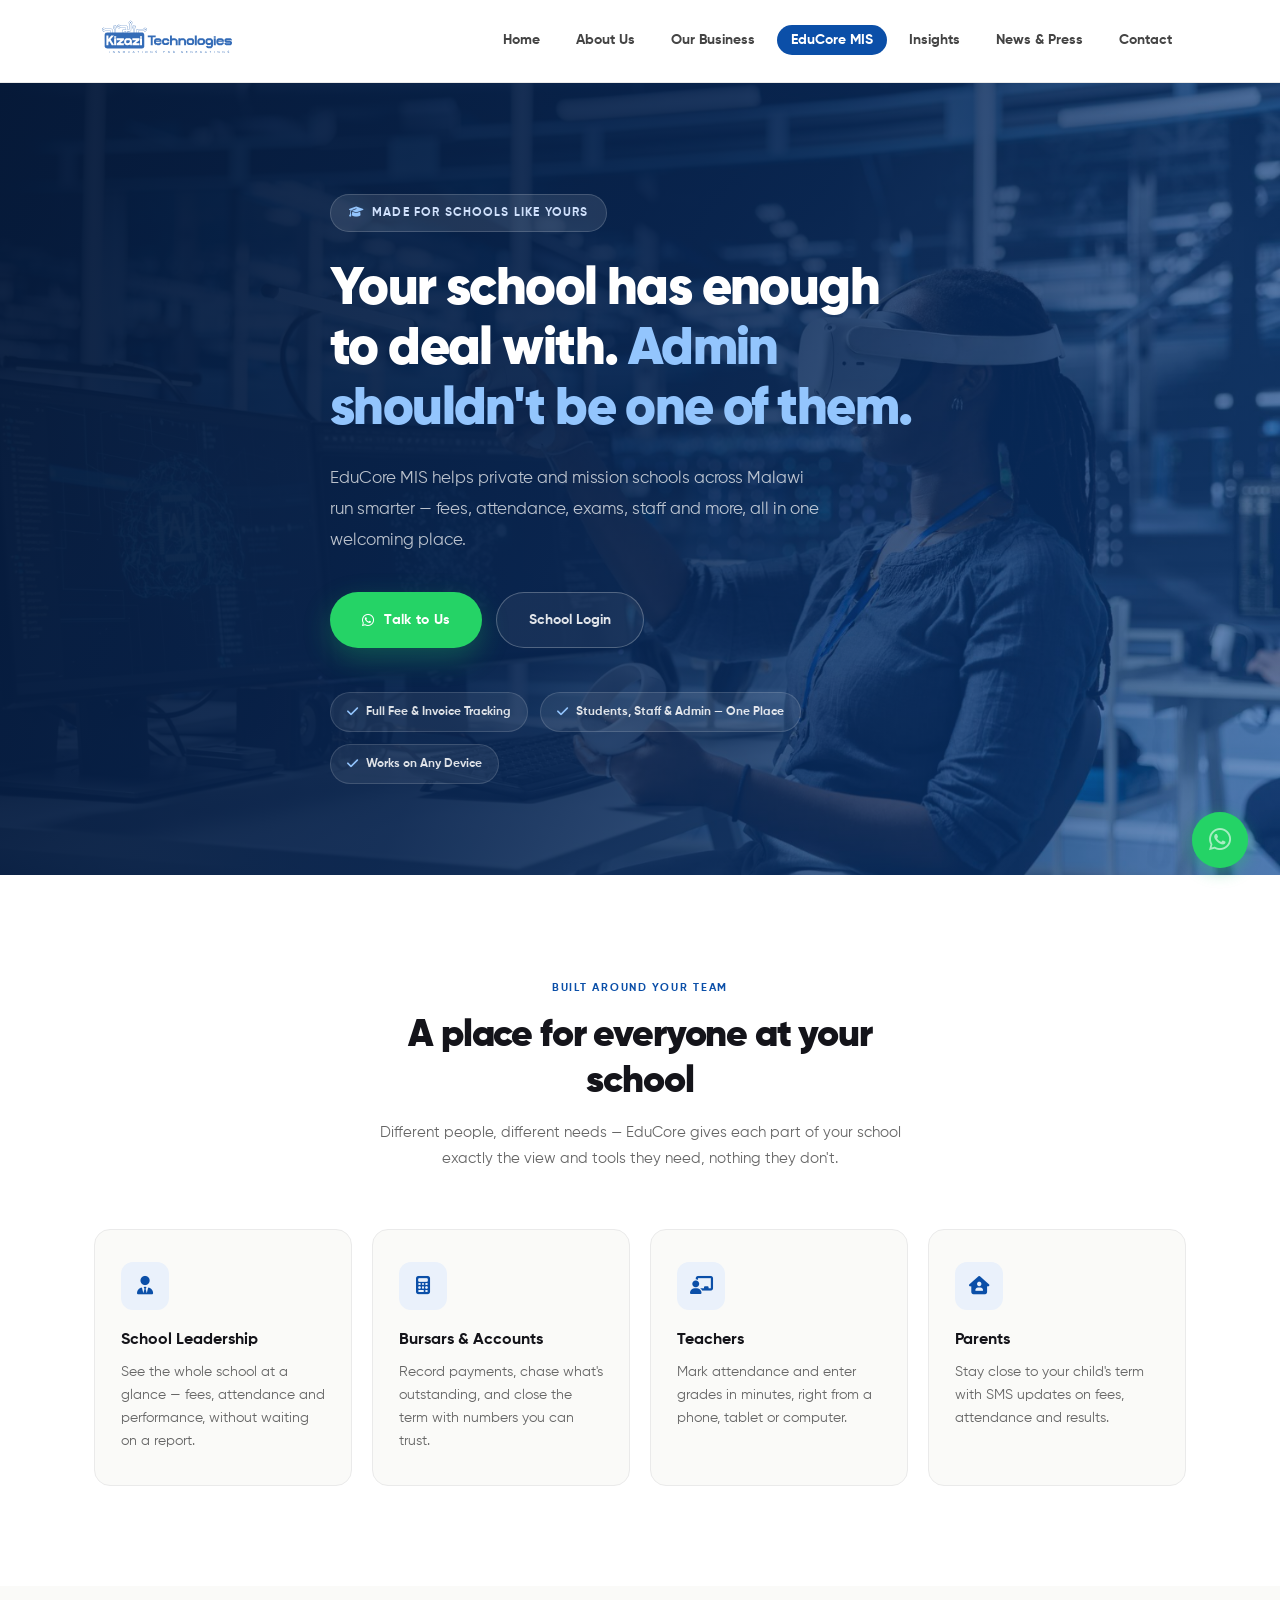
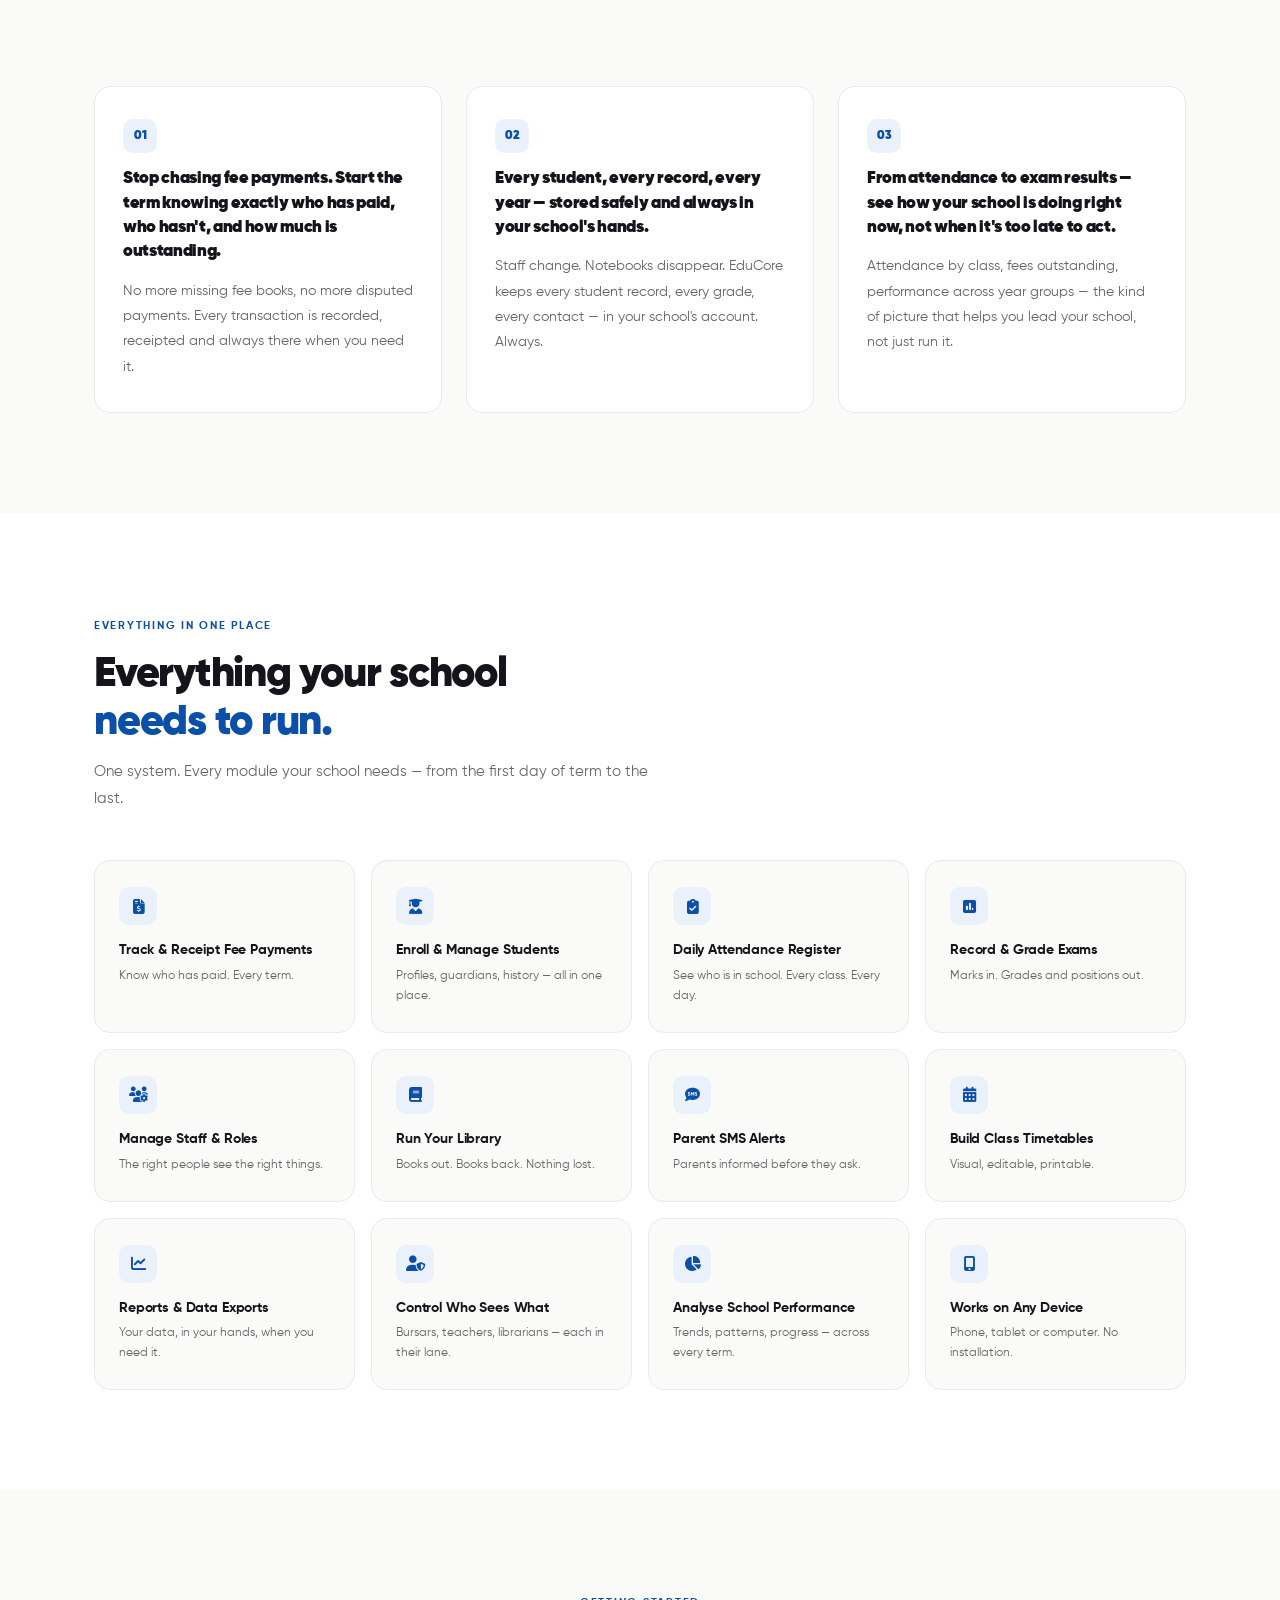
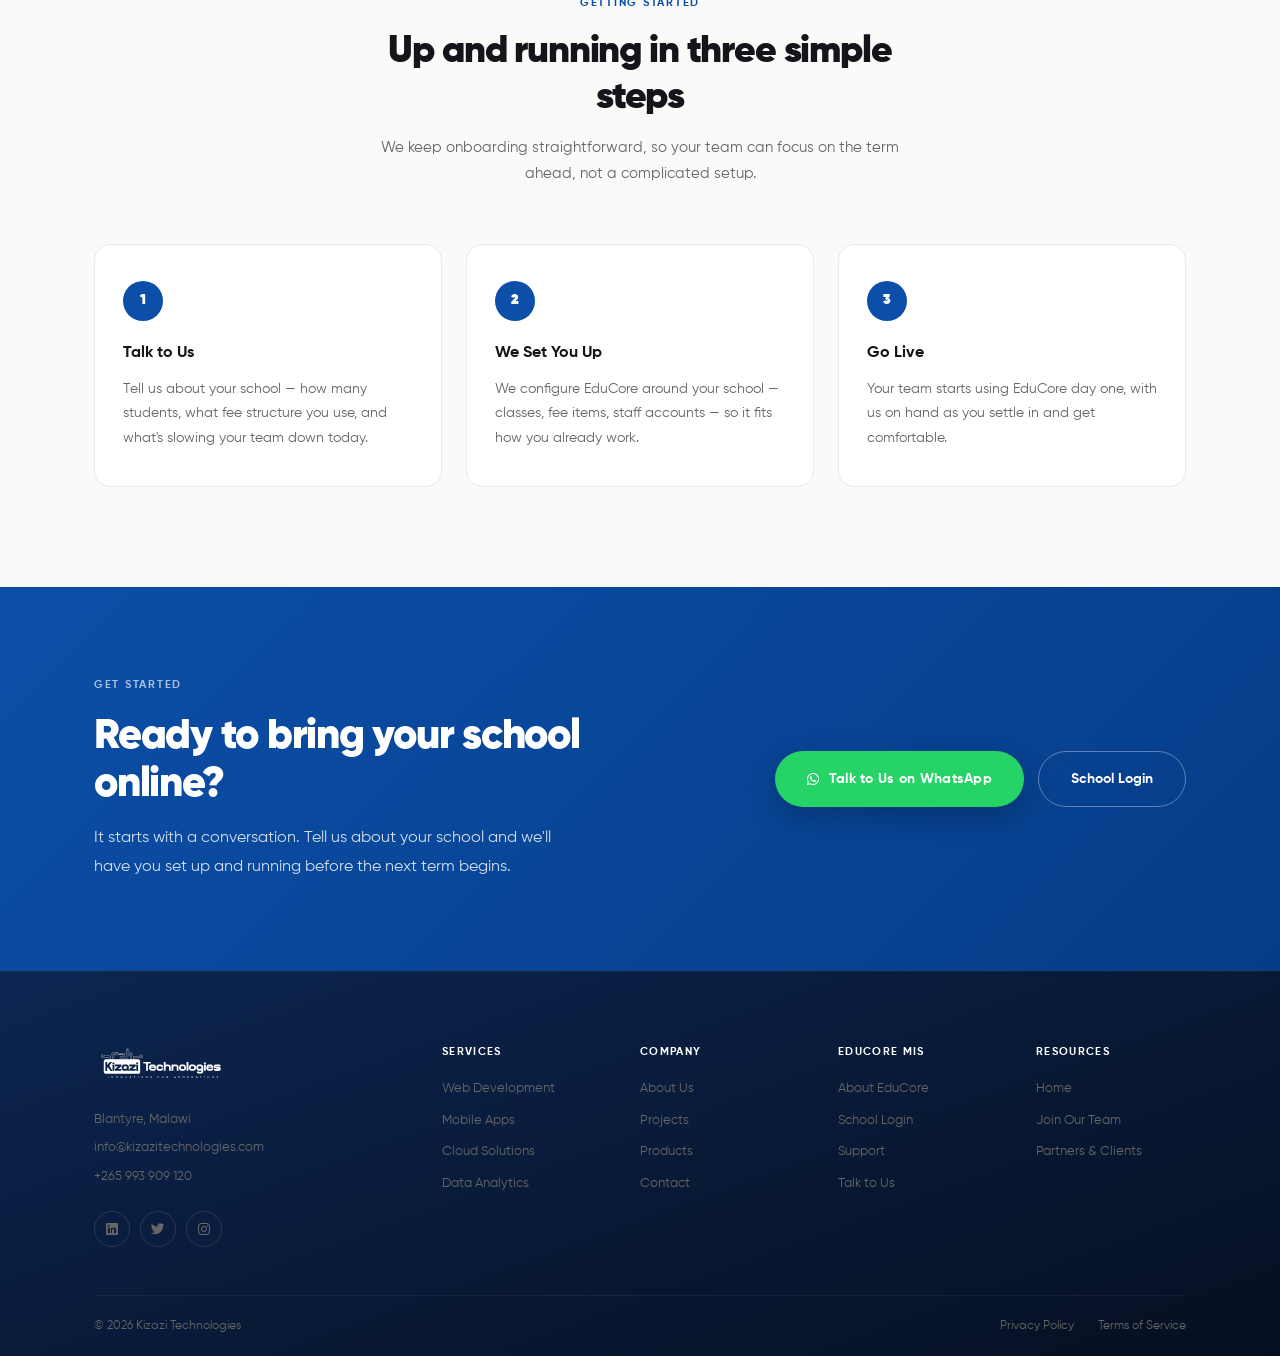
<file: educoremis/index.html>
<!DOCTYPE html>
<html lang="en">
<head>
    <meta charset="UTF-8">
    <meta name="viewport" content="width=device-width, initial-scale=1.0">
    <title>EduCore MIS — School Management for Malawi | Kizazi Technologies</title>
    <meta name="description" content="EduCore MIS helps private and mission schools across Malawi manage fees, students, attendance, staff and more — all in one place.">
    <meta name="author" content="Kizazi Technologies">
    <link rel="stylesheet" href="https://cdnjs.cloudflare.com/ajax/libs/font-awesome/6.5.0/css/all.min.css">
    <link rel="stylesheet" href="../style.css">
    <style>

        /* ===== HERO ===== */
        .educore-hero {
            position: relative;
            min-height: 88vh;
            display: flex;
            align-items: center;
            background-image: url('../images/background.jpg');
            background-size: cover;
            background-position: center;
            color: #ffffff;
        }

        .educore-hero::before {
            content: '';
            position: absolute;
            inset: 0;
            background: linear-gradient(
                115deg,
                rgba(6, 26, 58, 0.96) 0%,
                rgba(8, 37, 81, 0.92) 45%,
                rgba(11, 79, 168, 0.55) 100%
            );
            z-index: 0;
        }

        .educore-hero .container {
            position: relative;
            z-index: 1;
            padding-top: 90px;
            padding-bottom: 70px;
        }

        .educore-hero-inner {
            max-width: 620px;
        }

        .educore-hero-tag {
            display: inline-flex;
            align-items: center;
            gap: 8px;
            color: #cfe0fb;
            background: rgba(255,255,255,0.1);
            font-size: 0.72rem;
            font-weight: 700;
            letter-spacing: 0.1em;
            text-transform: uppercase;
            margin-bottom: 28px;
            padding: 9px 18px;
            border-radius: 999px;
            border: 1px solid rgba(255,255,255,0.16);
        }

        .educore-hero-tag i {
            color: #93c5fd;
        }

        .educore-hero h1 {
            font-size: clamp(2.1rem, 4.5vw, 3.3rem);
            font-weight: 900;
            letter-spacing: -0.03em;
            line-height: 1.14;
            margin-bottom: 22px;
            color: #ffffff;
        }

        .educore-hero h1 em {
            font-style: normal;
            color: #93c5fd;
        }

        .educore-hero p {
            font-size: 1.05rem;
            color: rgba(255,255,255,0.72);
            line-height: 1.85;
            margin-bottom: 36px;
            max-width: 500px;
        }

        .educore-hero-btns {
            display: flex;
            gap: 14px;
            flex-wrap: wrap;
            margin-bottom: 44px;
        }

        .btn-whatsapp {
            display: inline-flex;
            align-items: center;
            gap: 10px;
            background: #25d366;
            color: #ffffff;
            padding: 16px 32px;
            text-decoration: none;
            font-weight: 700;
            font-size: 0.88rem;
            letter-spacing: 0.02em;
            border-radius: 999px;
            box-shadow: 0 10px 28px rgba(37,211,102,0.28);
            transition: var(--transition);
        }

        .btn-whatsapp:hover {
            background: #1fba58;
            color: #ffffff;
            transform: translateY(-2px);
        }

        .btn-login {
            display: inline-flex;
            align-items: center;
            gap: 10px;
            background: rgba(255,255,255,0.06);
            color: rgba(255,255,255,0.88);
            padding: 16px 32px;
            text-decoration: none;
            font-weight: 600;
            font-size: 0.88rem;
            border-radius: 999px;
            border: 1px solid rgba(255,255,255,0.25);
            transition: var(--transition);
        }

        .btn-login:hover {
            background: rgba(255,255,255,0.14);
            border-color: rgba(255,255,255,0.5);
            color: #ffffff;
            transform: translateY(-2px);
        }

        /* Hero highlight chips */
        .educore-hero-highlights {
            display: flex;
            flex-wrap: wrap;
            gap: 12px;
        }

        .highlight-chip {
            display: inline-flex;
            align-items: center;
            gap: 8px;
            background: rgba(255,255,255,0.07);
            border: 1px solid rgba(255,255,255,0.14);
            padding: 9px 16px;
            border-radius: 999px;
            font-size: 0.78rem;
            font-weight: 600;
            color: rgba(255,255,255,0.85);
        }

        .highlight-chip i {
            color: #93c5fd;
            font-size: 0.8rem;
        }

        /* ===== PORTALS (who it's for) ===== */
        .portals-section {
            padding: 100px 0;
            background: var(--color-light);
        }

        .portals-header {
            text-align: center;
            max-width: 560px;
            margin: 0 auto 56px;
        }

        .portals-header span.eyebrow {
            display: inline-block;
            font-size: 0.68rem;
            font-weight: 700;
            letter-spacing: 0.16em;
            text-transform: uppercase;
            color: var(--color-accent);
            margin-bottom: 16px;
        }

        .portals-header h2 {
            font-size: clamp(1.8rem, 3.5vw, 2.4rem);
            font-weight: 900;
            letter-spacing: -0.03em;
            color: var(--color-text);
            line-height: 1.2;
            margin-bottom: 14px;
        }

        .portals-header p {
            color: var(--color-muted);
            font-size: 0.95rem;
            line-height: 1.75;
        }

        .portals-grid {
            display: grid;
            grid-template-columns: repeat(4, 1fr);
            gap: 20px;
        }

        .portal-card {
            background: var(--color-bg);
            border: 1px solid var(--color-border);
            border-radius: var(--radius);
            padding: 32px 26px;
            text-align: left;
            transition: var(--transition);
        }

        .portal-card:hover {
            border-color: transparent;
            transform: translateY(-6px);
            box-shadow: var(--shadow-md);
        }

        .portal-icon {
            width: 48px;
            height: 48px;
            border-radius: 12px;
            background: var(--color-accent-light);
            color: var(--color-accent);
            display: flex;
            align-items: center;
            justify-content: center;
            font-size: 1.15rem;
            margin-bottom: 18px;
            transition: var(--transition);
        }

        .portal-card:hover .portal-icon {
            background: var(--color-accent);
            color: #ffffff;
        }

        .portal-card h3 {
            font-size: 0.98rem;
            font-weight: 700;
            color: var(--color-text);
            margin-bottom: 8px;
        }

        .portal-card p {
            font-size: 0.85rem;
            color: var(--color-muted);
            line-height: 1.7;
        }

        /* ===== THREE STATEMENTS ===== */
        .statements-section {
            padding: 100px 0;
            background: var(--color-bg);
        }

        .statements-grid {
            display: grid;
            grid-template-columns: repeat(3, 1fr);
            gap: 24px;
        }

        .statement-card {
            display: flex;
            flex-direction: column;
            gap: 14px;
            padding: 32px 28px;
            background: var(--color-light);
            border-radius: var(--radius);
            border: 1px solid var(--color-border);
            transition: var(--transition);
        }

        .statement-card:hover {
            border-color: transparent;
            box-shadow: var(--shadow-md);
            transform: translateY(-4px);
        }

        .statement-number {
            width: 34px;
            height: 34px;
            border-radius: 10px;
            background: var(--color-accent-light);
            color: var(--color-accent);
            display: flex;
            align-items: center;
            justify-content: center;
            font-size: 0.78rem;
            font-weight: 800;
        }

        .statement-card p {
            font-size: 1.05rem;
            font-weight: 800;
            color: var(--color-text);
            line-height: 1.45;
            letter-spacing: -0.02em;
        }

        .statement-card span {
            font-size: 0.88rem;
            color: var(--color-muted);
            line-height: 1.8;
        }

        /* ===== MODULES ===== */
        .modules-section {
            padding: 100px 0;
            background: var(--color-light);
        }

        .modules-header {
            margin-bottom: 48px;
            max-width: 560px;
        }

        .modules-header span.eyebrow {
            display: inline-block;
            font-size: 0.68rem;
            font-weight: 700;
            letter-spacing: 0.16em;
            text-transform: uppercase;
            color: var(--color-accent);
            margin-bottom: 16px;
        }

        .modules-header h2 {
            font-size: clamp(1.8rem, 3.5vw, 2.6rem);
            font-weight: 900;
            letter-spacing: -0.03em;
            color: var(--color-text);
            line-height: 1.15;
            margin-bottom: 12px;
        }

        .modules-header h2 em {
            color: var(--color-accent);
            font-style: normal;
        }

        .modules-header p {
            color: var(--color-muted);
            font-size: 0.95rem;
            line-height: 1.75;
        }

        .modules-grid {
            display: grid;
            grid-template-columns: repeat(auto-fill, minmax(230px, 1fr));
            gap: 16px;
        }

        .module-card {
            background: var(--color-bg);
            border: 1px solid var(--color-border);
            border-radius: var(--radius);
            padding: 26px 24px;
            transition: var(--transition);
            cursor: default;
        }

        .module-card:hover {
            border-color: transparent;
            background: var(--color-light);
            box-shadow: var(--shadow-md);
            transform: translateY(-4px);
        }

        .module-icon {
            width: 38px;
            height: 38px;
            border-radius: 10px;
            background: var(--color-accent-light);
            color: var(--color-accent);
            display: flex;
            align-items: center;
            justify-content: center;
            font-size: 0.95rem;
            margin-bottom: 16px;
            transition: var(--transition);
        }

        .module-card:hover .module-icon {
            background: var(--color-accent);
            color: #ffffff;
        }

        .module-name {
            display: block;
            font-size: 0.9rem;
            font-weight: 700;
            color: var(--color-text);
            letter-spacing: -0.01em;
            line-height: 1.3;
            margin-bottom: 6px;
        }

        .module-sub {
            display: block;
            font-size: 0.78rem;
            font-weight: 400;
            color: var(--color-muted);
            letter-spacing: 0;
            line-height: 1.6;
        }

        /* ===== GETTING STARTED STEPS ===== */
        .steps-section {
            padding: 100px 0;
            background: var(--color-bg);
        }

        .steps-header {
            text-align: center;
            max-width: 560px;
            margin: 0 auto 56px;
        }

        .steps-header span.eyebrow {
            display: inline-block;
            font-size: 0.68rem;
            font-weight: 700;
            letter-spacing: 0.16em;
            text-transform: uppercase;
            color: var(--color-accent);
            margin-bottom: 16px;
        }

        .steps-header h2 {
            font-size: clamp(1.8rem, 3.5vw, 2.4rem);
            font-weight: 900;
            letter-spacing: -0.03em;
            color: var(--color-text);
            line-height: 1.2;
            margin-bottom: 14px;
        }

        .steps-header p {
            color: var(--color-muted);
            font-size: 0.95rem;
            line-height: 1.75;
        }

        .steps-grid {
            display: grid;
            grid-template-columns: repeat(3, 1fr);
            gap: 24px;
            position: relative;
        }

        .step-card {
            background: var(--color-light);
            border: 1px solid var(--color-border);
            border-radius: var(--radius);
            padding: 36px 28px;
            transition: var(--transition);
        }

        .step-card:hover {
            transform: translateY(-4px);
            box-shadow: var(--shadow-md);
            border-color: transparent;
        }

        .step-number {
            width: 40px;
            height: 40px;
            border-radius: 50%;
            background: var(--color-accent);
            color: #fff;
            display: flex;
            align-items: center;
            justify-content: center;
            font-size: 0.9rem;
            font-weight: 800;
            margin-bottom: 20px;
        }

        .step-card h3 {
            font-size: 1rem;
            font-weight: 700;
            color: var(--color-text);
            margin-bottom: 10px;
        }

        .step-card p {
            font-size: 0.88rem;
            color: var(--color-muted);
            line-height: 1.75;
        }

        /* ===== FINAL CTA — WARM GRADIENT ===== */
        .educore-cta {
            background: linear-gradient(135deg, var(--color-accent) 0%, var(--color-accent-dark) 100%);
            padding: 90px 0;
            position: relative;
            overflow: hidden;
        }

        .educore-cta-card {
            display: flex;
            align-items: center;
            justify-content: space-between;
            gap: 40px;
            flex-wrap: wrap;
        }

        .educore-cta-inner {
            max-width: 560px;
        }

        .educore-cta-label {
            font-size: 0.68rem;
            font-weight: 700;
            letter-spacing: 0.16em;
            text-transform: uppercase;
            color: rgba(255,255,255,0.65);
            margin-bottom: 18px;
            display: block;
        }

        .educore-cta h2 {
            font-size: clamp(1.8rem, 3.5vw, 2.6rem);
            font-weight: 900;
            color: #ffffff;
            letter-spacing: -0.03em;
            line-height: 1.15;
            margin-bottom: 16px;
        }

        .educore-cta p {
            color: rgba(255,255,255,0.82);
            font-size: 0.98rem;
            margin-bottom: 0;
            line-height: 1.8;
            max-width: 480px;
        }

        .educore-cta-btns {
            display: flex;
            gap: 14px;
            flex-wrap: wrap;
            flex-shrink: 0;
        }

        .btn-outline-light {
            display: inline-flex;
            align-items: center;
            gap: 10px;
            background: transparent;
            color: #ffffff;
            padding: 16px 32px;
            text-decoration: none;
            font-weight: 600;
            font-size: 0.88rem;
            border-radius: 999px;
            border: 1px solid rgba(255,255,255,0.35);
            transition: var(--transition);
        }

        .btn-outline-light:hover {
            background: rgba(255,255,255,0.12);
            border-color: rgba(255,255,255,0.6);
        }

        .educore-cta .btn-whatsapp {
            box-shadow: 0 10px 28px rgba(0,0,0,0.2);
        }

        /* ===== FOOTER OVERRIDE ===== */
        .footer-top {
            grid-template-columns: 2fr 1fr 1fr 1fr 1fr;
        }

        /* ===== RESPONSIVE ===== */
        @media (max-width: 900px) {
            .portals-grid {
                grid-template-columns: repeat(2, 1fr);
            }
        }

        @media (max-width: 768px) {
            .educore-hero {
                min-height: 100vh;
            }

            .educore-hero .container {
                padding-top: 120px;
                padding-bottom: 60px;
            }

            .statements-grid,
            .steps-grid {
                grid-template-columns: 1fr;
                gap: 20px;
            }

            .portals-grid {
                grid-template-columns: 1fr;
            }

            .modules-grid {
                grid-template-columns: repeat(2, 1fr);
            }

            .educore-cta-card {
                flex-direction: column;
                align-items: flex-start;
            }

            .footer-top {
                grid-template-columns: 1fr 1fr;
            }

            .footer-brand {
                grid-column: 1 / -1;
            }
        }
    </style>
</head>
<body>

    <nav class="navbar">
        <div class="container">
            <a href="/" class="logo">
                <img src="../images/kizazi-logo.svg" alt="Kizazi Technologies">
            </a>
            <button class="hamburger" onclick="toggleMenu()">
                <span></span><span></span><span></span>
            </button>
            <ul class="nav-links" id="navLinks">
                <li><a href="/">Home</a></li>
                <li><a href="/about">About Us</a></li>
                <li><a href="/business">Our Business</a></li>
                <li><a href="/educoremis" class="active">EduCore MIS</a></li>
                <li><a href="/insights">Insights</a></li>
                <li><a href="/news">News & Press</a></li>
                <li><a href="/contact">Contact</a></li>
            </ul>
        </div>
    </nav>

    <!-- Hero -->
    <section class="educore-hero">
        <div class="container">
            <div class="educore-hero-inner">
                <span class="educore-hero-tag"><i class="fas fa-graduation-cap"></i> Made for Schools Like Yours</span>
                <h1>Your school has enough<br>to deal with. <em>Admin<br>shouldn't be one of them.</em></h1>
                <p>EduCore MIS helps private and mission schools across Malawi run smarter — fees, attendance, exams, staff and more, all in one welcoming place.</p>
                <div class="educore-hero-btns">
                    <a href="https://wa.me/265889445889" target="_blank" class="btn-whatsapp">
                        <i class="fab fa-whatsapp"></i> Talk to Us
                    </a>
                    <a href="https://educore-mis-9fcq.vercel.app/login" target="_blank" class="btn-login">
                        School Login
                    </a>
                </div>
                <div class="educore-hero-highlights">
                    <span class="highlight-chip"><i class="fas fa-check"></i> Full Fee & Invoice Tracking</span>
                    <span class="highlight-chip"><i class="fas fa-check"></i> Students, Staff & Admin — One Place</span>
                    <span class="highlight-chip"><i class="fas fa-check"></i> Works on Any Device</span>
                </div>
            </div>
        </div>
    </section>

    <!-- Portals: who it's for -->
    <section class="portals-section">
        <div class="container">
            <div class="portals-header animate">
                <span class="eyebrow">Built Around Your Team</span>
                <h2>A place for everyone at your school</h2>
                <p>Different people, different needs — EduCore gives each part of your school exactly the view and tools they need, nothing they don't.</p>
            </div>
            <div class="portals-grid">
                <div class="portal-card animate">
                    <div class="portal-icon"><i class="fas fa-user-tie"></i></div>
                    <h3>School Leadership</h3>
                    <p>See the whole school at a glance — fees, attendance and performance, without waiting on a report.</p>
                </div>
                <div class="portal-card animate animate-delay-1">
                    <div class="portal-icon"><i class="fas fa-calculator"></i></div>
                    <h3>Bursars & Accounts</h3>
                    <p>Record payments, chase what's outstanding, and close the term with numbers you can trust.</p>
                </div>
                <div class="portal-card animate animate-delay-2">
                    <div class="portal-icon"><i class="fas fa-chalkboard-user"></i></div>
                    <h3>Teachers</h3>
                    <p>Mark attendance and enter grades in minutes, right from a phone, tablet or computer.</p>
                </div>
                <div class="portal-card animate animate-delay-3">
                    <div class="portal-icon"><i class="fas fa-house-user"></i></div>
                    <h3>Parents</h3>
                    <p>Stay close to your child's term with SMS updates on fees, attendance and results.</p>
                </div>
            </div>
        </div>
    </section>

    <!-- Three Statements -->
    <section class="statements-section">
        <div class="container">
            <div class="statements-grid">
                <div class="statement-card animate">
                    <div class="statement-number">01</div>
                    <p>Stop chasing fee payments. Start the term knowing exactly who has paid, who hasn't, and how much is outstanding.</p>
                    <span>No more missing fee books, no more disputed payments. Every transaction is recorded, receipted and always there when you need it.</span>
                </div>
                <div class="statement-card animate animate-delay-1">
                    <div class="statement-number">02</div>
                    <p>Every student, every record, every year — stored safely and always in your school's hands.</p>
                    <span>Staff change. Notebooks disappear. EduCore keeps every student record, every grade, every contact — in your school's account. Always.</span>
                </div>
                <div class="statement-card animate animate-delay-2">
                    <div class="statement-number">03</div>
                    <p>From attendance to exam results — see how your school is doing right now, not when it's too late to act.</p>
                    <span>Attendance by class, fees outstanding, performance across year groups — the kind of picture that helps you lead your school, not just run it.</span>
                </div>
            </div>
        </div>
    </section>

    <!-- Modules -->
    <section class="modules-section">
        <div class="container">
            <div class="modules-header animate">
                <span class="eyebrow">Everything In One Place</span>
                <h2>Everything your school<br><em>needs to run.</em></h2>
                <p>One system. Every module your school needs — from the first day of term to the last.</p>
            </div>
            <div class="modules-grid">
                <div class="module-card animate">
                    <div class="module-icon"><i class="fas fa-file-invoice-dollar"></i></div>
                    <span class="module-name">Track & Receipt Fee Payments</span>
                    <span class="module-sub">Know who has paid. Every term.</span>
                </div>
                <div class="module-card animate animate-delay-1">
                    <div class="module-icon"><i class="fas fa-user-graduate"></i></div>
                    <span class="module-name">Enroll & Manage Students</span>
                    <span class="module-sub">Profiles, guardians, history — all in one place.</span>
                </div>
                <div class="module-card animate animate-delay-2">
                    <div class="module-icon"><i class="fas fa-clipboard-check"></i></div>
                    <span class="module-name">Daily Attendance Register</span>
                    <span class="module-sub">See who is in school. Every class. Every day.</span>
                </div>
                <div class="module-card animate animate-delay-3">
                    <div class="module-icon"><i class="fas fa-square-poll-vertical"></i></div>
                    <span class="module-name">Record & Grade Exams</span>
                    <span class="module-sub">Marks in. Grades and positions out.</span>
                </div>
                <div class="module-card animate">
                    <div class="module-icon"><i class="fas fa-users-gear"></i></div>
                    <span class="module-name">Manage Staff & Roles</span>
                    <span class="module-sub">The right people see the right things.</span>
                </div>
                <div class="module-card animate animate-delay-1">
                    <div class="module-icon"><i class="fas fa-book"></i></div>
                    <span class="module-name">Run Your Library</span>
                    <span class="module-sub">Books out. Books back. Nothing lost.</span>
                </div>
                <div class="module-card animate animate-delay-2">
                    <div class="module-icon"><i class="fas fa-comment-sms"></i></div>
                    <span class="module-name">Parent SMS Alerts</span>
                    <span class="module-sub">Parents informed before they ask.</span>
                </div>
                <div class="module-card animate animate-delay-3">
                    <div class="module-icon"><i class="fas fa-calendar-days"></i></div>
                    <span class="module-name">Build Class Timetables</span>
                    <span class="module-sub">Visual, editable, printable.</span>
                </div>
                <div class="module-card animate">
                    <div class="module-icon"><i class="fas fa-chart-line"></i></div>
                    <span class="module-name">Reports & Data Exports</span>
                    <span class="module-sub">Your data, in your hands, when you need it.</span>
                </div>
                <div class="module-card animate animate-delay-1">
                    <div class="module-icon"><i class="fas fa-user-shield"></i></div>
                    <span class="module-name">Control Who Sees What</span>
                    <span class="module-sub">Bursars, teachers, librarians — each in their lane.</span>
                </div>
                <div class="module-card animate animate-delay-2">
                    <div class="module-icon"><i class="fas fa-chart-pie"></i></div>
                    <span class="module-name">Analyse School Performance</span>
                    <span class="module-sub">Trends, patterns, progress — across every term.</span>
                </div>
                <div class="module-card animate animate-delay-3">
                    <div class="module-icon"><i class="fas fa-mobile-screen-button"></i></div>
                    <span class="module-name">Works on Any Device</span>
                    <span class="module-sub">Phone, tablet or computer. No installation.</span>
                </div>
            </div>
        </div>
    </section>

    <!-- Getting Started -->
    <section class="steps-section">
        <div class="container">
            <div class="steps-header animate">
                <span class="eyebrow">Getting Started</span>
                <h2>Up and running in three simple steps</h2>
                <p>We keep onboarding straightforward, so your team can focus on the term ahead, not a complicated setup.</p>
            </div>
            <div class="steps-grid">
                <div class="step-card animate">
                    <div class="step-number">1</div>
                    <h3>Talk to Us</h3>
                    <p>Tell us about your school — how many students, what fee structure you use, and what's slowing your team down today.</p>
                </div>
                <div class="step-card animate animate-delay-1">
                    <div class="step-number">2</div>
                    <h3>We Set You Up</h3>
                    <p>We configure EduCore around your school — classes, fee items, staff accounts — so it fits how you already work.</p>
                </div>
                <div class="step-card animate animate-delay-2">
                    <div class="step-number">3</div>
                    <h3>Go Live</h3>
                    <p>Your team starts using EduCore day one, with us on hand as you settle in and get comfortable.</p>
                </div>
            </div>
        </div>
    </section>

    <!-- Final CTA -->
    <section class="educore-cta">
        <div class="container">
            <div class="educore-cta-card animate">
                <div class="educore-cta-inner">
                    <span class="educore-cta-label">Get Started</span>
                    <h2>Ready to bring your school online?</h2>
                    <p>It starts with a conversation. Tell us about your school and we'll have you set up and running before the next term begins.</p>
                </div>
                <div class="educore-cta-btns">
                    <a href="https://wa.me/265889445889" target="_blank" class="btn-whatsapp">
                        <i class="fab fa-whatsapp"></i> Talk to Us on WhatsApp
                    </a>
                    <a href="https://educore-mis-9fcq.vercel.app/login" target="_blank" class="btn-outline-light">
                        School Login
                    </a>
                </div>
            </div>
        </div>
    </section>

    <!-- Footer -->
    <footer class="footer">
        <div class="container">
            <div class="footer-top">
                <div class="footer-brand">
                    <div class="footer-logo">
                        <img src="../images/kizazi-logo.svg" alt="Kizazi Technologies">
                    </div>
                    <div class="footer-contact-info">
                        <p>Blantyre, Malawi</p>
                        <p>info@kizazitechnologies.com</p>
                        <p>+265 993 909 120</p>
                    </div>
                    <div class="social-links">
                        <a href="https://www.linkedin.com/company/kizazi-technologies" class="social-icon"><i class="fab fa-linkedin"></i></a>
                        <a href="https://x.com/kizazitechmw" class="social-icon"><i class="fab fa-twitter"></i></a>
                        <a href="https://www.instagram.com/kizazitech" class="social-icon"><i class="fab fa-instagram"></i></a>
                    </div>
                </div>
                <div class="footer-col">
                    <div class="footer-heading">Services</div>
                    <ul class="footer-links">
                        <li><a href="/business">Web Development</a></li>
                        <li><a href="/business">Mobile Apps</a></li>
                        <li><a href="/business">Cloud Solutions</a></li>
                        <li><a href="/business">Data Analytics</a></li>
                    </ul>
                </div>
                <div class="footer-col">
                    <div class="footer-heading">Company</div>
                    <ul class="footer-links">
                        <li><a href="/about">About Us</a></li>
                        <li><a href="/insights">Projects</a></li>
                        <li><a href="/business">Products</a></li>
                        <li><a href="/contact">Contact</a></li>
                    </ul>
                </div>
                <div class="footer-col">
                    <div class="footer-heading">EduCore MIS</div>
                    <ul class="footer-links">
                        <li><a href="/educoremis">About EduCore</a></li>
                        <li><a href="https://educore-mis-9fcq.vercel.app/login" target="_blank">School Login</a></li>
                        <li><a href="/contact">Support</a></li>
                        <li><a href="https://wa.me/265889445889" target="_blank">Talk to Us</a></li>
                    </ul>
                </div>
                <div class="footer-col">
                    <div class="footer-heading">Resources</div>
                    <ul class="footer-links">
                        <li><a href="/">Home</a></li>
                        <li><a href="/contact">Join Our Team</a></li>
                        <li><a href="/insights">Partners & Clients</a></li>
                    </ul>
                </div>
            </div>
            <div class="footer-bottom">
                <p>&copy; 2026 Kizazi Technologies</p>
                <div class="footer-legal">
                    <a href="#">Privacy Policy</a>
                    <a href="#">Terms of Service</a>
                </div>
            </div>
        </div>
    </footer>

    <a href="https://wa.me/265889445889" class="whatsapp-float" target="_blank">
        <i class="fab fa-whatsapp"></i>
    </a>

    <script>
        function toggleMenu() {
            const nav = document.getElementById('navLinks');
            const btn = document.querySelector('.hamburger');
            nav.classList.toggle('open');
            btn.classList.toggle('open');
        }
        const observer = new IntersectionObserver((entries) => {
            entries.forEach(entry => {
                if (entry.isIntersecting) entry.target.classList.add('visible');
            });
        }, { threshold: 0.1 });
        document.querySelectorAll('.animate').forEach(el => observer.observe(el));
    </script>

</body>
</html>
</file>
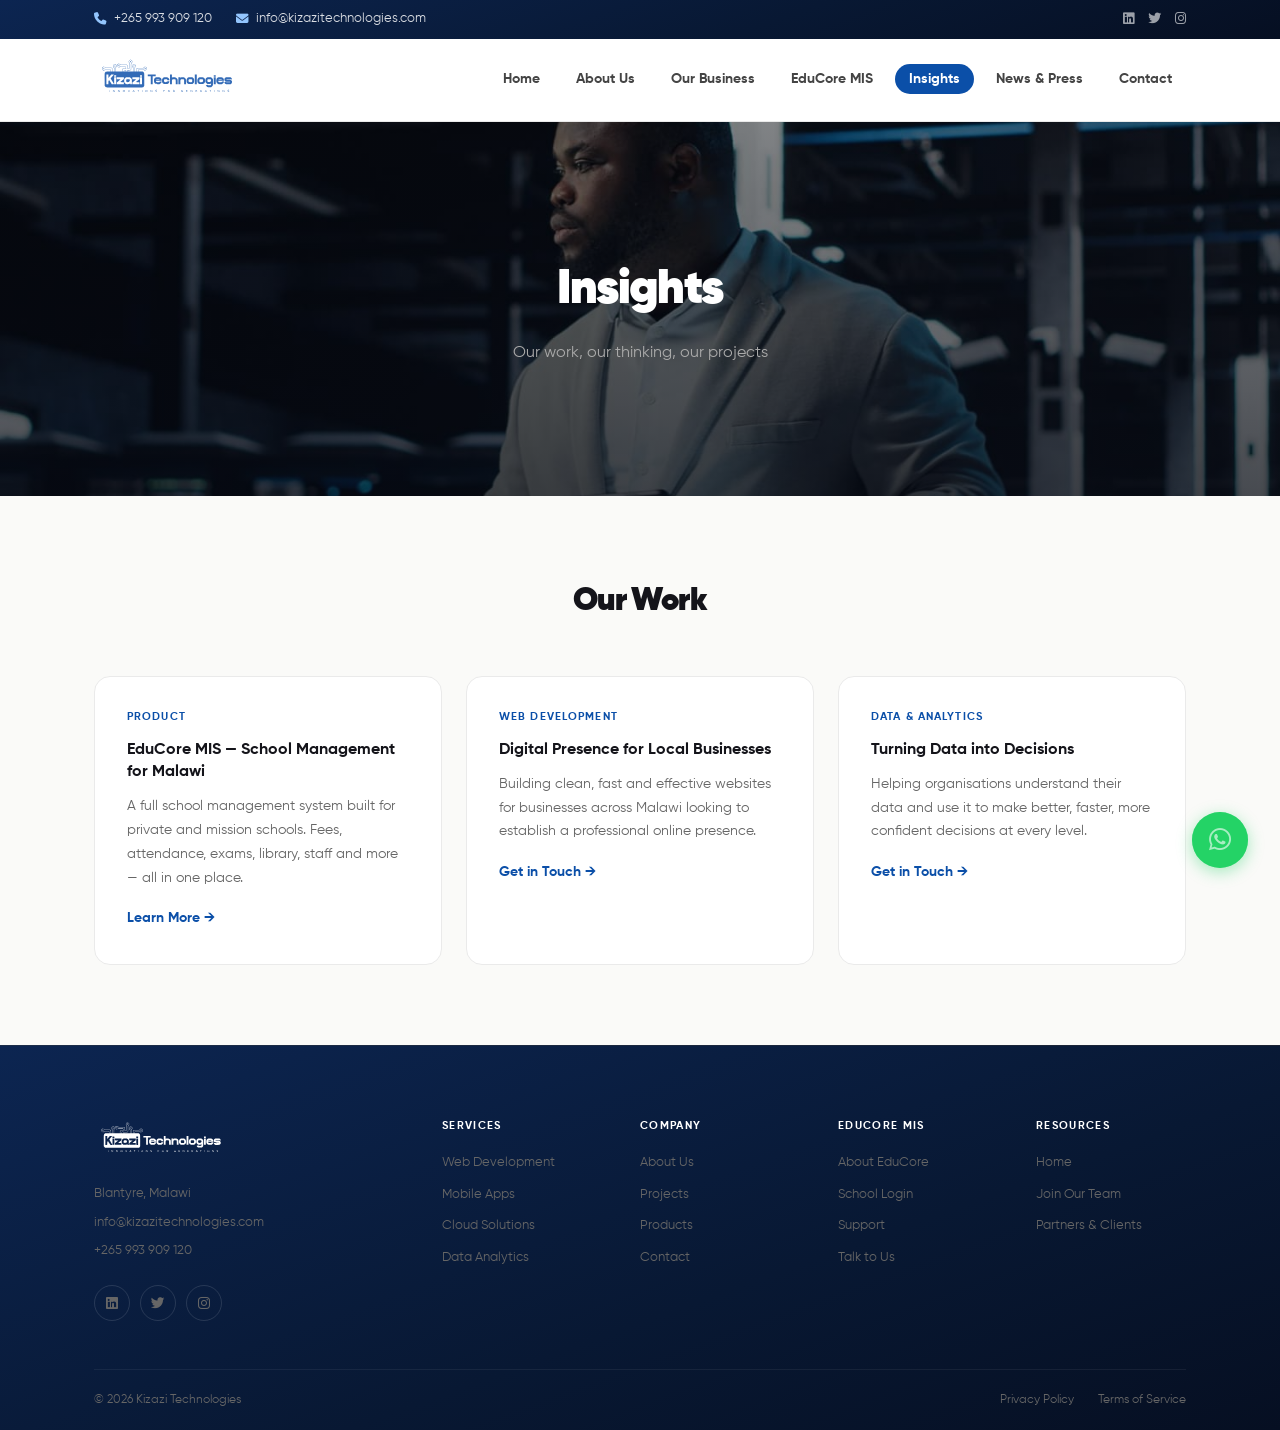
<file: insights/index.html>
<!DOCTYPE html>
<html lang="en">
<head>
    <meta charset="UTF-8">
    <meta name="viewport" content="width=device-width, initial-scale=1.0">
    <title>Insights — Kizazi Technologies</title>
    <meta name="description" content="Projects, case studies and insights from Kizazi Technologies — digital solutions across Africa.">
    <meta name="author" content="Kizazi Technologies">
    <link rel="stylesheet" href="https://cdnjs.cloudflare.com/ajax/libs/font-awesome/6.5.0/css/all.min.css">
    <link rel="stylesheet" href="../style.css">
    <style>
        .footer-top { grid-template-columns: 2fr 1fr 1fr 1fr 1fr; }
        @media (max-width: 768px) {
            .footer-top { grid-template-columns: 1fr 1fr; }
            .footer-brand { grid-column: 1 / -1; }
        }
    </style>
</head>
<body>

      <!-- Top Contact Bar -->
    <div class="top-bar">
        <div class="container">
            <div class="top-bar-contacts">
                <a href="tel:+265993909120"><i class="fas fa-phone"></i> +265 993 909 120</a>
                <a href="mailto:info@kizazitechnologies.com"><i class="fas fa-envelope"></i> info@kizazitechnologies.com</a>
            </div>
            <div class="top-bar-social">
                <a href="https://www.linkedin.com/company/kizazi-technologies"><i class="fab fa-linkedin"></i></a>
                <a href="https://x.com/kizazitechmw"><i class="fab fa-twitter"></i></a>
                <a href="https://www.instagram.com/kizazitech"><i class="fab fa-instagram"></i></a>
            </div>
        </div>
    </div>

    <nav class="navbar">
        <div class="container">
            <a href="/" class="logo">
                <img src="../images/kizazi-logo.svg" alt="Kizazi Technologies">
            </a>
            <button class="hamburger" onclick="toggleMenu()">
                <span></span><span></span><span></span>
            </button>
            <ul class="nav-links" id="navLinks">
                <li><a href="/">Home</a></li>
                <li><a href="/about">About Us</a></li>
                <li><a href="/business">Our Business</a></li>
                <li><a href="/educoremis">EduCore MIS</a></li>
                <li><a href="/insights" class="active">Insights</a></li>
                <li><a href="/news">News & Press</a></li>
                <li><a href="/contact">Contact</a></li>
            </ul>
        </div>
    </nav>

    <section class="page-header header-insights">
        <div class="container">
            <h1 class="animate">Insights</h1>
            <p class="animate animate-delay-1">Our work, our thinking, our projects</p>
        </div>
    </section>

    <section class="insights-articles">
        <div class="container">
            <h2 class="animate">Our Work</h2>
            <div class="articles-grid">
                <div class="article-card animate animate-delay-1">
                    <div class="article-tag">Product</div>
                    <h3>EduCore MIS — School Management for Malawi</h3>
                    <p>A full school management system built for private and mission schools. Fees, attendance, exams, library, staff and more — all in one place.</p>
                    <a href="/educoremis" class="read-more">Learn More →</a>
                </div>
                <div class="article-card animate animate-delay-2">
                    <div class="article-tag">Web Development</div>
                    <h3>Digital Presence for Local Businesses</h3>
                    <p>Building clean, fast and effective websites for businesses across Malawi looking to establish a professional online presence.</p>
                    <a href="/contact" class="read-more">Get in Touch →</a>
                </div>
                <div class="article-card animate animate-delay-3">
                    <div class="article-tag">Data & Analytics</div>
                    <h3>Turning Data into Decisions</h3>
                    <p>Helping organisations understand their data and use it to make better, faster, more confident decisions at every level.</p>
                    <a href="/contact" class="read-more">Get in Touch →</a>
                </div>
            </div>
        </div>
    </section>

    <footer class="footer">
        <div class="container">
            <div class="footer-top">
                <div class="footer-brand">
                    <div class="footer-logo">
                        <img src="../images/kizazi-logo.svg" alt="Kizazi Technologies">
                    </div>
                    <div class="footer-contact-info">
                        <p>Blantyre, Malawi</p>
                        <p>info@kizazitechnologies.com</p>
                        <p>+265 993 909 120</p>
                    </div>
                    <div class="social-links">
                        <a href="https://www.linkedin.com/company/kizazi-technologies" class="social-icon"><i class="fab fa-linkedin"></i></a>
                        <a href="https://x.com/kizazitechmw" class="social-icon"><i class="fab fa-twitter"></i></a>
                        <a href="https://www.instagram.com/kizazitech" class="social-icon"><i class="fab fa-instagram"></i></a>
                    </div>
                </div>
                <div class="footer-col">
                    <div class="footer-heading">Services</div>
                    <ul class="footer-links">
                        <li><a href="/business">Web Development</a></li>
                        <li><a href="/business">Mobile Apps</a></li>
                        <li><a href="/business">Cloud Solutions</a></li>
                        <li><a href="/business">Data Analytics</a></li>
                    </ul>
                </div>
                <div class="footer-col">
                    <div class="footer-heading">Company</div>
                    <ul class="footer-links">
                        <li><a href="/about">About Us</a></li>
                        <li><a href="/insights">Projects</a></li>
                        <li><a href="/business">Products</a></li>
                        <li><a href="/contact">Contact</a></li>
                    </ul>
                </div>
                <div class="footer-col">
                    <div class="footer-heading">EduCore MIS</div>
                    <ul class="footer-links">
                        <li><a href="/educoremis">About EduCore</a></li>
                        <li><a href="https://educore-mis-9fcq.vercel.app/login" target="_blank">School Login</a></li>
                        <li><a href="/contact">Support</a></li>
                        <li><a href="https://wa.me/265889445889" target="_blank">Talk to Us</a></li>
                    </ul>
                </div>
                <div class="footer-col">
                    <div class="footer-heading">Resources</div>
                    <ul class="footer-links">
                        <li><a href="/">Home</a></li>
                        <li><a href="/contact">Join Our Team</a></li>
                        <li><a href="/insights">Partners & Clients</a></li>
                    </ul>
                </div>
            </div>
            <div class="footer-bottom">
                <p>&copy; 2026 Kizazi Technologies</p>
                <div class="footer-legal">
                    <a href="#">Privacy Policy</a>
                    <a href="#">Terms of Service</a>
                </div>
            </div>
        </div>
    </footer>

    <a href="https://wa.me/265889445889" class="whatsapp-float" target="_blank">
        <i class="fab fa-whatsapp"></i>
    </a>

    <script>
        function toggleMenu() {
            const nav = document.getElementById('navLinks');
            const btn = document.querySelector('.hamburger');
            nav.classList.toggle('open');
            btn.classList.toggle('open');
        }
        const observer = new IntersectionObserver((entries) => {
            entries.forEach(entry => {
                if (entry.isIntersecting) entry.target.classList.add('visible');
            });
        }, { threshold: 0.1 });
        document.querySelectorAll('.animate').forEach(el => observer.observe(el));
    </script>

</body>
</html>
</file>
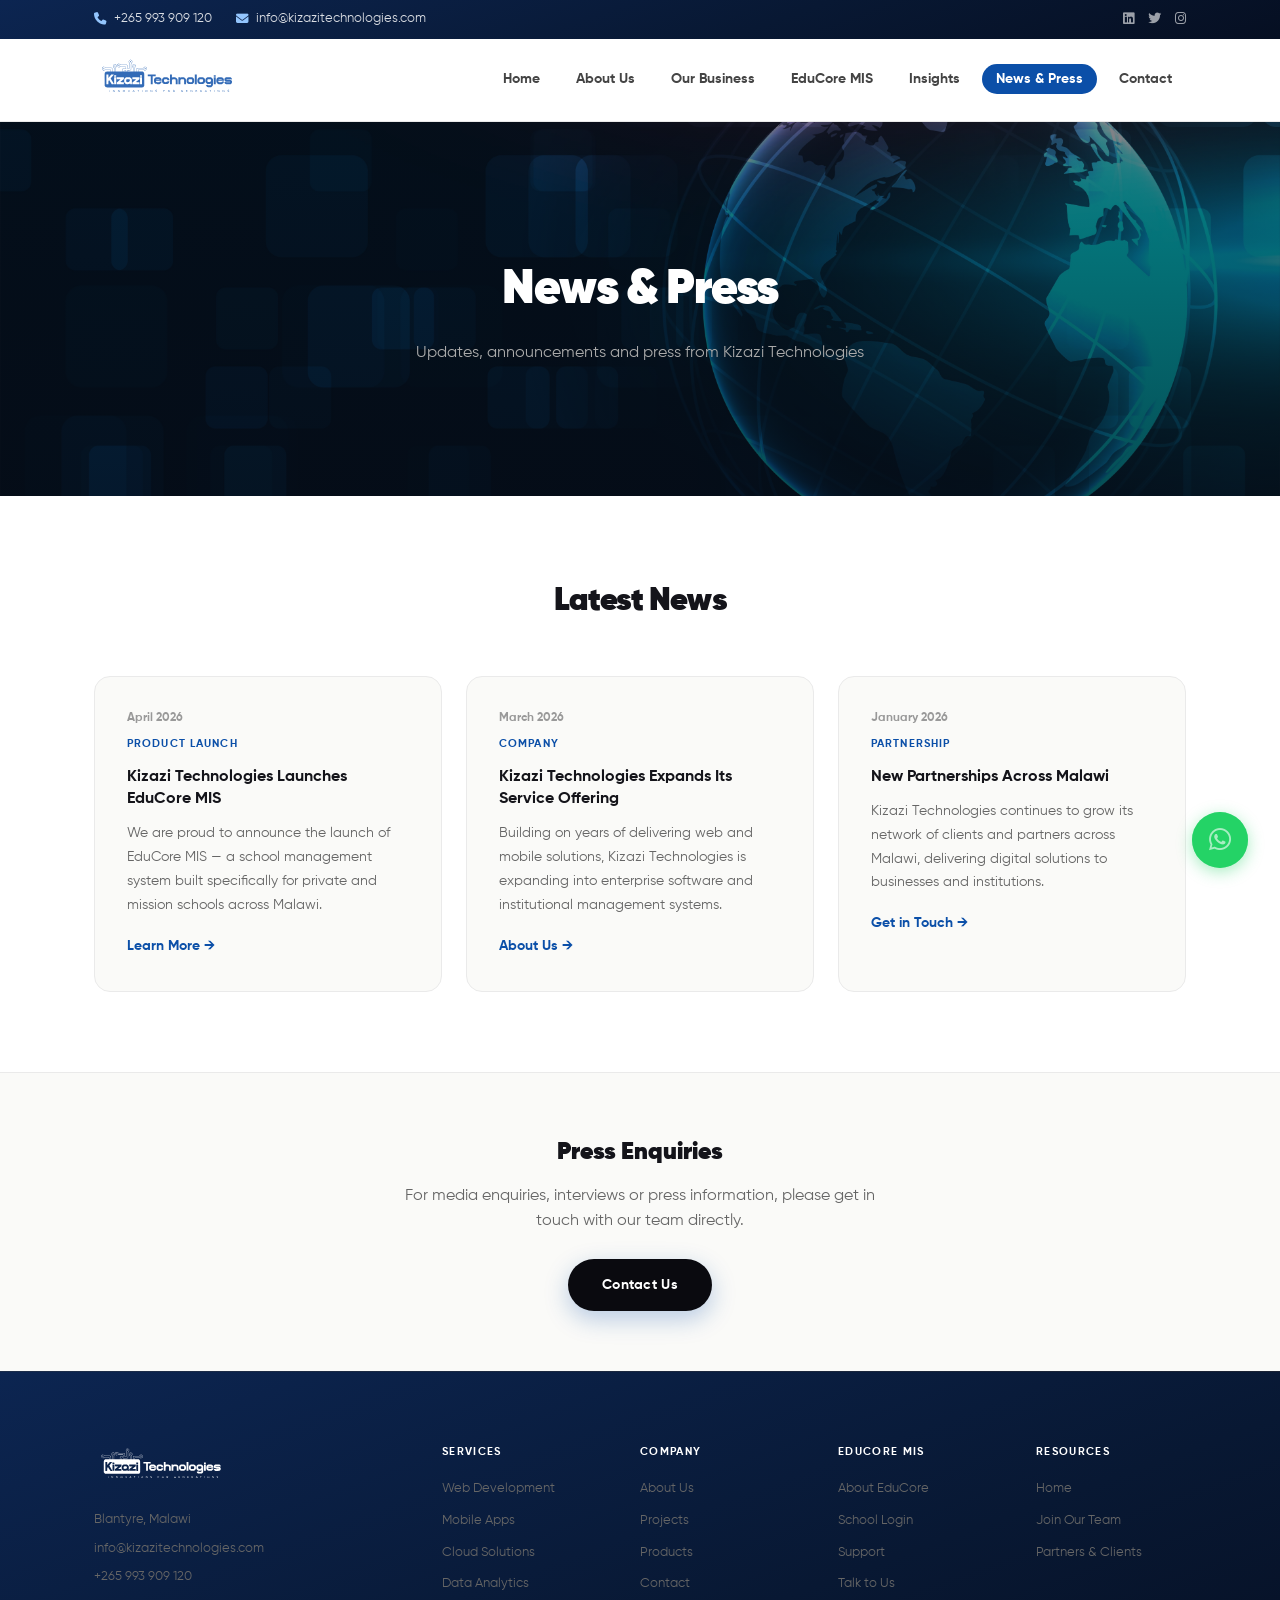
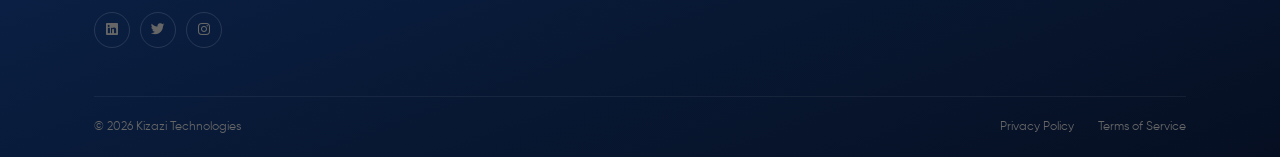
<file: news/index.html>
<!DOCTYPE html>
<html lang="en">
<head>
    <meta charset="UTF-8">
    <meta name="viewport" content="width=device-width, initial-scale=1.0">
    <title>News & Press — Kizazi Technologies</title>
    <meta name="description" content="Latest news, press releases and updates from Kizazi Technologies.">
    <meta name="author" content="Kizazi Technologies">
    <link rel="stylesheet" href="https://cdnjs.cloudflare.com/ajax/libs/font-awesome/6.5.0/css/all.min.css">
    <link rel="stylesheet" href="../style.css">
    <style>
        .footer-top { grid-template-columns: 2fr 1fr 1fr 1fr 1fr; }
        @media (max-width: 768px) {
            .footer-top { grid-template-columns: 1fr 1fr; }
            .footer-brand { grid-column: 1 / -1; }
        }
    </style>
</head>
<body>


      <!-- Top Contact Bar -->
    <div class="top-bar">
        <div class="container">
            <div class="top-bar-contacts">
                <a href="tel:+265993909120"><i class="fas fa-phone"></i> +265 993 909 120</a>
                <a href="mailto:info@kizazitechnologies.com"><i class="fas fa-envelope"></i> info@kizazitechnologies.com</a>
            </div>
            <div class="top-bar-social">
                <a href="https://www.linkedin.com/company/kizazi-technologies"><i class="fab fa-linkedin"></i></a>
                <a href="https://x.com/kizazitechmw"><i class="fab fa-twitter"></i></a>
                <a href="https://www.instagram.com/kizazitech"><i class="fab fa-instagram"></i></a>
            </div>
        </div>
    </div>
    <nav class="navbar">
        <div class="container">
            <a href="/" class="logo">
                <img src="../images/kizazi-logo.svg" alt="Kizazi Technologies">
            </a>
            <button class="hamburger" onclick="toggleMenu()">
                <span></span><span></span><span></span>
            </button>
            <ul class="nav-links" id="navLinks">
                <li><a href="/">Home</a></li>
                <li><a href="/about">About Us</a></li>
                <li><a href="/business">Our Business</a></li>
                <li><a href="/educoremis">EduCore MIS</a></li>
                <li><a href="/insights">Insights</a></li>
                <li><a href="/news" class="active">News & Press</a></li>
                <li><a href="/contact">Contact</a></li>
            </ul>
        </div>
    </nav>

    <section class="page-header header-news">
        <div class="container">
            <h1 class="animate">News & Press</h1>
            <p class="animate animate-delay-1">Updates, announcements and press from Kizazi Technologies</p>
        </div>
    </section>

    <section class="news">
        <div class="container">
            <h2 class="animate">Latest News</h2>
            <div class="news-grid">
                <div class="news-card animate animate-delay-1">
                    <div class="news-date">April 2026</div>
                    <div class="news-tag">Product Launch</div>
                    <h3>Kizazi Technologies Launches EduCore MIS</h3>
                    <p>We are proud to announce the launch of EduCore MIS — a school management system built specifically for private and mission schools across Malawi.</p>
                    <a href="/educoremis" class="read-more">Learn More →</a>
                </div>
                <div class="news-card animate animate-delay-2">
                    <div class="news-date">March 2026</div>
                    <div class="news-tag">Company</div>
                    <h3>Kizazi Technologies Expands Its Service Offering</h3>
                    <p>Building on years of delivering web and mobile solutions, Kizazi Technologies is expanding into enterprise software and institutional management systems.</p>
                    <a href="/about" class="read-more">About Us →</a>
                </div>
                <div class="news-card animate animate-delay-3">
                    <div class="news-date">January 2026</div>
                    <div class="news-tag">Partnership</div>
                    <h3>New Partnerships Across Malawi</h3>
                    <p>Kizazi Technologies continues to grow its network of clients and partners across Malawi, delivering digital solutions to businesses and institutions.</p>
                    <a href="/contact" class="read-more">Get in Touch →</a>
                </div>
            </div>
        </div>
    </section>

    <section class="press-enquiries">
        <div class="container">
            <h2>Press Enquiries</h2>
            <p>For media enquiries, interviews or press information, please get in touch with our team directly.</p>
            <a href="/contact" class="cta-button">Contact Us</a>
        </div>
    </section>

    <footer class="footer">
        <div class="container">
            <div class="footer-top">
                <div class="footer-brand">
                    <div class="footer-logo">
                        <img src="../images/kizazi-logo.svg" alt="Kizazi Technologies">
                    </div>
                    <div class="footer-contact-info">
                        <p>Blantyre, Malawi</p>
                        <p>info@kizazitechnologies.com</p>
                        <p>+265 993 909 120</p>
                    </div>
                    <div class="social-links">
                        <a href="https://www.linkedin.com/company/kizazi-technologies" class="social-icon"><i class="fab fa-linkedin"></i></a>
                        <a href="https://x.com/kizazitechmw" class="social-icon"><i class="fab fa-twitter"></i></a>
                        <a href="https://www.instagram.com/kizazitech" class="social-icon"><i class="fab fa-instagram"></i></a>
                    </div>
                </div>
                <div class="footer-col">
                    <div class="footer-heading">Services</div>
                    <ul class="footer-links">
                        <li><a href="/business">Web Development</a></li>
                        <li><a href="/business">Mobile Apps</a></li>
                        <li><a href="/business">Cloud Solutions</a></li>
                        <li><a href="/business">Data Analytics</a></li>
                    </ul>
                </div>
                <div class="footer-col">
                    <div class="footer-heading">Company</div>
                    <ul class="footer-links">
                        <li><a href="/about">About Us</a></li>
                        <li><a href="/insights">Projects</a></li>
                        <li><a href="/business">Products</a></li>
                        <li><a href="/contact">Contact</a></li>
                    </ul>
                </div>
                <div class="footer-col">
                    <div class="footer-heading">EduCore MIS</div>
                    <ul class="footer-links">
                        <li><a href="/educoremis">About EduCore</a></li>
                        <li><a href="https://educore-mis-9fcq.vercel.app/login" target="_blank">School Login</a></li>
                        <li><a href="/contact">Support</a></li>
                        <li><a href="https://wa.me/265889445889" target="_blank">Talk to Us</a></li>
                    </ul>
                </div>
                <div class="footer-col">
                    <div class="footer-heading">Resources</div>
                    <ul class="footer-links">
                        <li><a href="/">Home</a></li>
                        <li><a href="/contact">Join Our Team</a></li>
                        <li><a href="/insights">Partners & Clients</a></li>
                    </ul>
                </div>
            </div>
            <div class="footer-bottom">
                <p>&copy; 2026 Kizazi Technologies</p>
                <div class="footer-legal">
                    <a href="#">Privacy Policy</a>
                    <a href="#">Terms of Service</a>
                </div>
            </div>
        </div>
    </footer>

    <a href="https://wa.me/265889445889" class="whatsapp-float" target="_blank">
        <i class="fab fa-whatsapp"></i>
    </a>

    <script>
        function toggleMenu() {
            const nav = document.getElementById('navLinks');
            const btn = document.querySelector('.hamburger');
            nav.classList.toggle('open');
            btn.classList.toggle('open');
        }
        const observer = new IntersectionObserver((entries) => {
            entries.forEach(entry => {
                if (entry.isIntersecting) entry.target.classList.add('visible');
            });
        }, { threshold: 0.1 });
        document.querySelectorAll('.animate').forEach(el => observer.observe(el));
    </script>

</body>
</html>
</file>
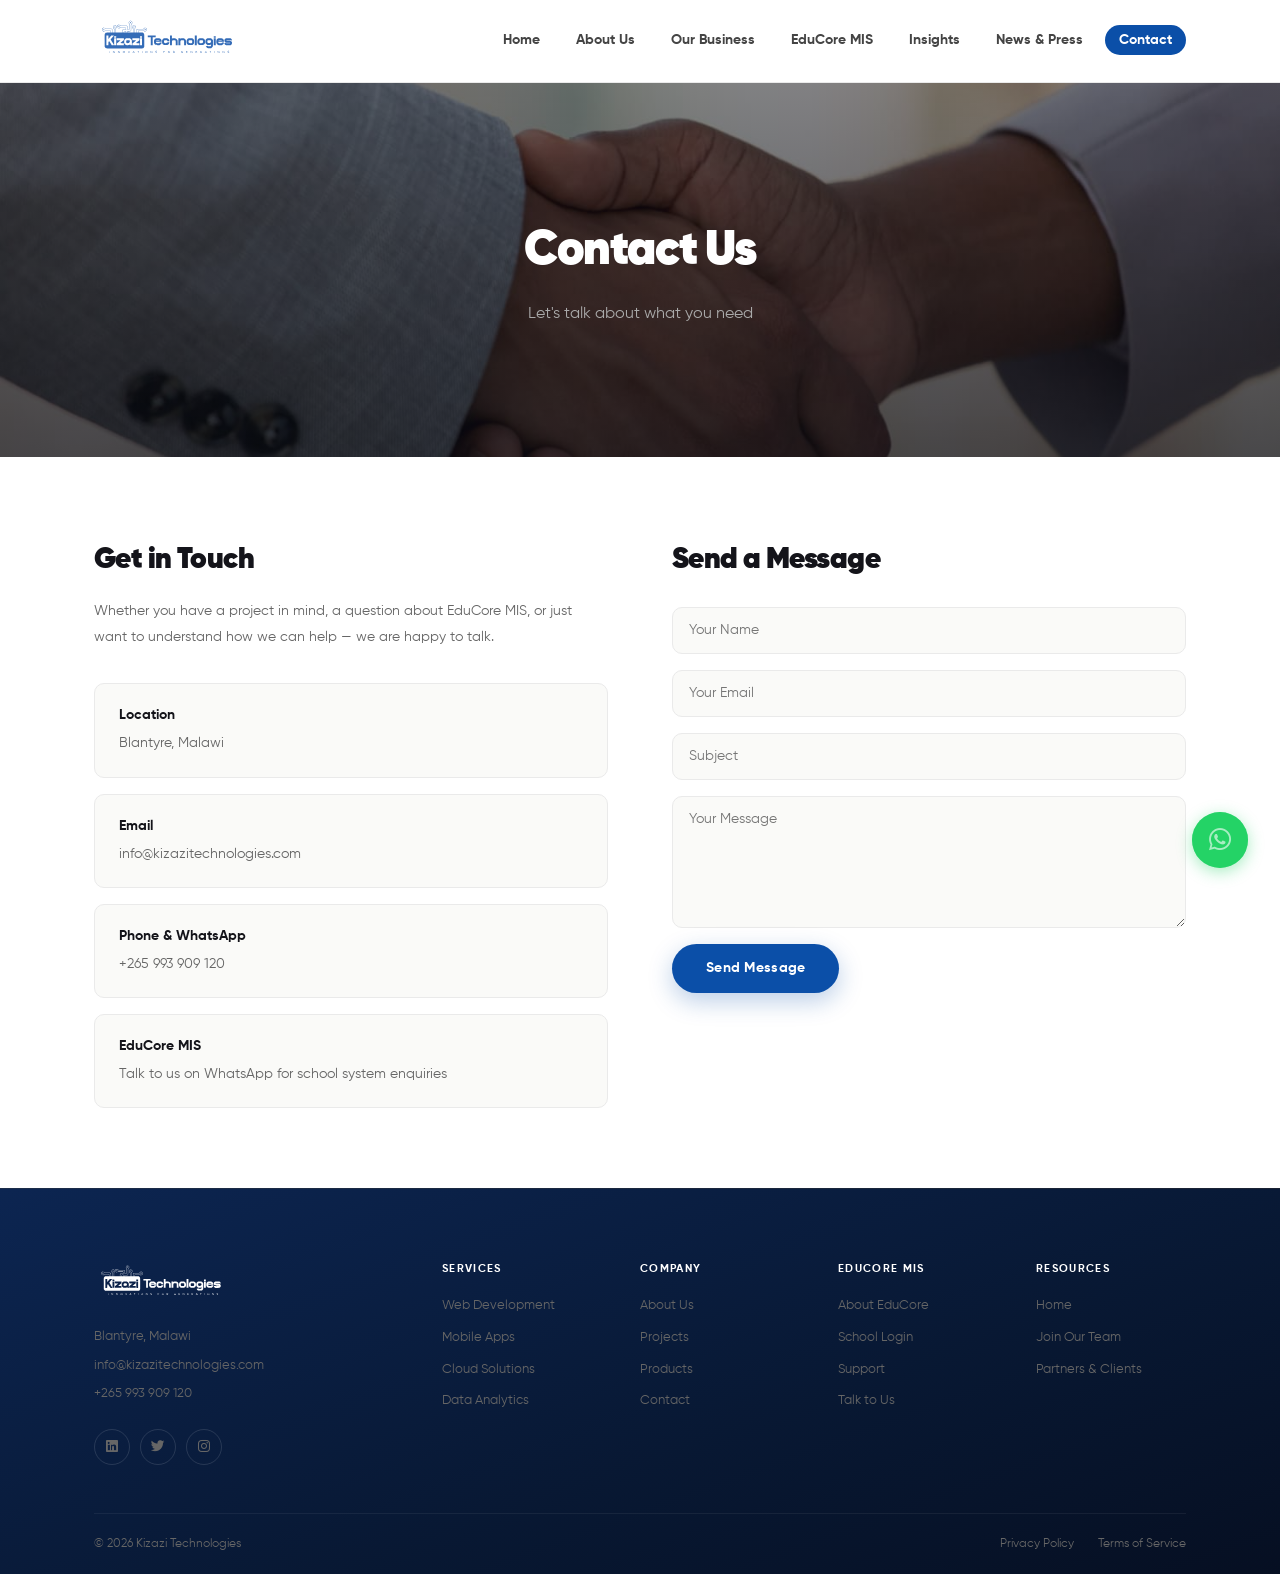
<file: contact.html>
<!DOCTYPE html>
<html lang="en">
<head>
    <meta charset="UTF-8">
    <meta name="viewport" content="width=device-width, initial-scale=1.0">
    <title>Contact — Kizazi Technologies</title>
    <meta name="description" content="Get in touch with Kizazi Technologies. We are based in Blantyre, Malawi and available for projects across Africa.">
    <meta name="author" content="Kizazi Technologies">
    <link rel="stylesheet" href="https://cdnjs.cloudflare.com/ajax/libs/font-awesome/6.5.0/css/all.min.css">
    <link rel="stylesheet" href="style.css">
    <style>
        .footer-top { grid-template-columns: 2fr 1fr 1fr 1fr 1fr; }
        @media (max-width: 768px) {
            .footer-top { grid-template-columns: 1fr 1fr; }
            .footer-brand { grid-column: 1 / -1; }
        }
    </style>
</head>
<body>

    <nav class="navbar">
        <div class="container">
            <a href="index.html" class="logo">
                <img src="images/kizazi-logo.svg" alt="Kizazi Technologies">
            </a>
            <button class="hamburger" onclick="toggleMenu()">
                <span></span><span></span><span></span>
            </button>
            <ul class="nav-links" id="navLinks">
                <li><a href="index.html">Home</a></li>
                <li><a href="about.html">About Us</a></li>
                <li><a href="business.html">Our Business</a></li>
                <li><a href="educore.html">EduCore MIS</a></li>
                <li><a href="insights.html">Insights</a></li>
                <li><a href="news.html">News & Press</a></li>
                <li><a href="contact.html" class="active">Contact</a></li>
            </ul>
        </div>
    </nav>

    <section class="page-header header-contact">
        <div class="container">
            <h1 class="animate">Contact Us</h1>
            <p class="animate animate-delay-1">Let's talk about what you need</p>
        </div>
    </section>

    <section class="contact">
        <div class="container">
            <div class="contact-layout">
                <div class="contact-details">
                    <h2 class="animate">Get in Touch</h2>
                    <p class="animate animate-delay-1">Whether you have a project in mind, a question about EduCore MIS, or just want to understand how we can help — we are happy to talk.</p>
                    <div class="contact-info-grid animate animate-delay-2">
                        <div class="info-card">
                            <h3>Location</h3>
                            <p>Blantyre, Malawi</p>
                        </div>
                        <div class="info-card">
                            <h3>Email</h3>
                            <p>info@kizazitechnologies.com</p>
                        </div>
                        <div class="info-card">
                            <h3>Phone & WhatsApp</h3>
                            <p>+265 993 909 120</p>
                        </div>
                        <div class="info-card">
                            <h3>EduCore MIS</h3>
                            <p>Talk to us on WhatsApp for school system enquiries</p>
                        </div>
                    </div>
                </div>
                <div class="contact-form-wrap animate animate-delay-1">
                    <h2>Send a Message</h2>
                    <form class="contact-form" action="#" method="POST">
                        <input type="text" name="name" placeholder="Your Name" required>
                        <input type="email" name="email" placeholder="Your Email" required>
                        <input type="text" name="subject" placeholder="Subject">
                        <textarea name="message" rows="6" placeholder="Your Message" required></textarea>
                        <button type="submit" class="submit-btn">Send Message</button>
                    </form>
                </div>
            </div>
        </div>
    </section>

    <footer class="footer">
        <div class="container">
            <div class="footer-top">
                <div class="footer-brand">
                    <div class="footer-logo">
                        <img src="images/kizazi-logo.svg" alt="Kizazi Technologies">
                    </div>
                    <div class="footer-contact-info">
                        <p>Blantyre, Malawi</p>
                        <p>info@kizazitechnologies.com</p>
                        <p>+265 993 909 120</p>
                    </div>
                    <div class="social-links">
                        <a href="https://www.linkedin.com/company/kizazi-technologies" class="social-icon"><i class="fab fa-linkedin"></i></a>
                        <a href="https://x.com/kizazitechmw" class="social-icon"><i class="fab fa-twitter"></i></a>
                        <a href="https://www.instagram.com/kizazitech" class="social-icon"><i class="fab fa-instagram"></i></a>
                    </div>
                </div>
                <div class="footer-col">
                    <div class="footer-heading">Services</div>
                    <ul class="footer-links">
                        <li><a href="business.html">Web Development</a></li>
                        <li><a href="business.html">Mobile Apps</a></li>
                        <li><a href="business.html">Cloud Solutions</a></li>
                        <li><a href="business.html">Data Analytics</a></li>
                    </ul>
                </div>
                <div class="footer-col">
                    <div class="footer-heading">Company</div>
                    <ul class="footer-links">
                        <li><a href="about.html">About Us</a></li>
                        <li><a href="insights.html">Projects</a></li>
                        <li><a href="business.html">Products</a></li>
                        <li><a href="contact.html">Contact</a></li>
                    </ul>
                </div>
                <div class="footer-col">
                    <div class="footer-heading">EduCore MIS</div>
                    <ul class="footer-links">
                        <li><a href="educore.html">About EduCore</a></li>
                        <li><a href="https://educore-mis-9fcq.vercel.app/login" target="_blank">School Login</a></li>
                        <li><a href="contact.html">Support</a></li>
                        <li><a href="https://wa.me/265889445889" target="_blank">Talk to Us</a></li>
                    </ul>
                </div>
                <div class="footer-col">
                    <div class="footer-heading">Resources</div>
                    <ul class="footer-links">
                        <li><a href="index.html">Home</a></li>
                        <li><a href="contact.html">Join Our Team</a></li>
                        <li><a href="insights.html">Partners & Clients</a></li>
                    </ul>
                </div>
            </div>
            <div class="footer-bottom">
                <p>&copy; 2026 Kizazi Technologies</p>
                <div class="footer-legal">
                    <a href="#">Privacy Policy</a>
                    <a href="#">Terms of Service</a>
                </div>
            </div>
        </div>
    </footer>

    <a href="https://wa.me/265889445889" class="whatsapp-float" target="_blank">
        <i class="fab fa-whatsapp"></i>
    </a>

    <script>
        function toggleMenu() {
            const nav = document.getElementById('navLinks');
            const btn = document.querySelector('.hamburger');
            nav.classList.toggle('open');
            btn.classList.toggle('open');
        }
        const observer = new IntersectionObserver((entries) => {
            entries.forEach(entry => {
                if (entry.isIntersecting) entry.target.classList.add('visible');
            });
        }, { threshold: 0.1 });
        document.querySelectorAll('.animate').forEach(el => observer.observe(el));
    </script>

</body>
</html>
</file>
<file: style.css>
/* ===== CSS VARIABLES ===== */
:root {
    --color-dark: #0a0a0f;
    --color-light: #ffffff;
    --color-bg: #fafaf8;
    --color-surface: #f0eeea;
    --color-accent: #0b4fa8;
    --color-accent-light: #eaf1fb;
    --color-accent-dark: #063c87;
    --color-text: #14141a;
    --color-muted: #666666;
    --color-muted-light: #aaaaaa;
    --color-muted-dark: #444444;
    --color-border: #eaeaea;
    --color-border-dark: #1a1a1a;
    --color-news-date: #999999;
    --color-overlay: rgba(6,10,20,0.62);
    --color-footer-bg: linear-gradient(160deg, #0c2551 0%, #081833 60%, #060f22 100%);

    --font-main: 'Gilroy', sans-serif;
    --size-small: 0.875rem;
    --size-body: 1rem;
    --size-lead: 1.1rem;
    --size-h3: 1.2rem;
    --size-h2: 2rem;
    --size-h1: clamp(2rem, 5vw, 3.5rem);

    --space-sm: 16px;
    --space-md: 32px;
    --space-lg: 80px;

    --radius-sm: 10px;
    --radius: 16px;
    --radius-lg: 24px;
    --shadow: 0 8px 24px rgba(10,10,15,0.06);
    --shadow-md: 0 12px 32px rgba(10,10,15,0.10);
    --shadow-lg: 0 24px 60px rgba(10,10,15,0.14);
    --transition: all 0.3s cubic-bezier(0.4, 0, 0.2, 1);
}

/* ===== FONTS ===== */
@font-face {
    font-family: 'Gilroy';
    src: url('fonts/Gilroy-Regular.ttf') format('truetype');
    font-weight: 400;
    font-style: normal;
}

@font-face {
    font-family: 'Gilroy';
    src: url('fonts/Gilroy-RegularItalic.ttf') format('truetype');
    font-weight: 400;
    font-style: italic;
}

@font-face {
    font-family: 'Gilroy';
    src: url('fonts/Gilroy-Bold.ttf') format('truetype');
    font-weight: 700;
    font-style: normal;
}

@font-face {
    font-family: 'Gilroy';
    src: url('fonts/Gilroy-Heavy.ttf') format('truetype');
    font-weight: 800;
    font-style: normal;
}

@font-face {
    font-family: 'Gilroy';
    src: url('fonts/Gilroy-HeavyItalic.ttf') format('truetype');
    font-weight: 800;
    font-style: italic;
}

@font-face {
    font-family: 'Gilroy';
    src: url('fonts/Gilroy-Black.ttf') format('truetype');
    font-weight: 900;
    font-style: normal;
}

@font-face {
    font-family: 'Gilroy';
    src: url('fonts/Gilroy-BlackItalic.ttf') format('truetype');
    font-weight: 900;
    font-style: italic;
}

/* ===== RESET & BASE ===== */
*, *::before, *::after {
    box-sizing: border-box;
    margin: 0;
    padding: 0;
}

html {
    scroll-behavior: smooth;
}

body {
    font-family: var(--font-main);
    color: var(--color-text);
    background: var(--color-light);
    line-height: 1.6;
    -webkit-font-smoothing: antialiased;
    -moz-osx-font-smoothing: grayscale;
    text-rendering: optimizeLegibility;
}

.container {
    max-width: 1140px;
    margin: 0 auto;
    padding: 0 24px;
}

/* ===== TOP CONTACT BAR ===== */
.top-bar {
    background: var(--color-footer-bg);
    color: rgba(255,255,255,0.85);
    padding: 9px 0;
    font-size: 0.8rem;
}

.top-bar .container {
    display: flex;
    align-items: center;
    justify-content: space-between;
    gap: 16px;
}

.top-bar-contacts {
    display: flex;
    align-items: center;
    gap: 24px;
}

.top-bar-contacts a {
    display: inline-flex;
    align-items: center;
    gap: 8px;
    color: rgba(255,255,255,0.85);
    text-decoration: none;
    font-weight: 500;
    transition: color 0.2s;
}

.top-bar-contacts a:hover {
    color: #93c5fd;
}

.top-bar-contacts i {
    color: #93c5fd;
    font-size: 0.78rem;
}

.top-bar-social {
    display: flex;
    align-items: center;
    gap: 14px;
}

.top-bar-social a {
    color: rgba(255,255,255,0.6);
    text-decoration: none;
    font-size: 0.82rem;
    transition: color 0.2s;
}

.top-bar-social a:hover {
    color: #ffffff;
}

@media (max-width: 768px) {
    .top-bar-social {
        display: none;
    }

    .top-bar-contacts {
        gap: 16px;
        overflow-x: auto;
        white-space: nowrap;
        scrollbar-width: none;
    }

    .top-bar-contacts::-webkit-scrollbar {
        display: none;
    }

    .top-bar .container {
        justify-content: flex-start;
    }
}

/* ===== NAVBAR ===== */
.navbar {
    background: rgba(255,255,255,0.92);
    backdrop-filter: blur(10px);
    -webkit-backdrop-filter: blur(10px);
    border-bottom: 1px solid var(--color-border);
    padding: 16px 0;
    position: sticky;
    top: 0;
    z-index: 100;
}

.navbar .container {
    display: flex;
    justify-content: space-between;
    align-items: center;
}

.logo {
    font-size: 1.3rem;
    font-weight: 700;
    color: var(--color-text);
    letter-spacing: -0.02em;
}

a.logo {
    text-decoration: none;
    color: var(--color-text);
    display: flex;
    align-items: center;
}

a.logo img {
    height: 50px;
    width: auto;
    display: block;
    filter: invert(36%) sepia(98%) saturate(400%) hue-rotate(175deg) brightness(90%) contrast(95%);
    transition: var(--transition);
}

.nav-links {
    display: flex;
    list-style: none;
    gap: 8px;
    align-items: center;
}

.nav-links a {
    text-decoration: none;
    color: var(--color-muted-dark);
    font-size: var(--size-small);
    font-weight: 600;
    padding: 8px 14px;
    border-radius: 999px;
    transition: var(--transition);
}
.nav-links a:hover {
    color: var(--color-accent);
    background: var(--color-accent-light);
}

.nav-links a.active {
    color: var(--color-light);
    background: var(--color-accent);
    border-bottom: none;
}

/* ===== HAMBURGER ===== */
.hamburger {
    display: none;
    flex-direction: column;
    justify-content: space-between;
    width: 32px;
    height: 24px;
    background: transparent;
    border: none;
    cursor: pointer;
    padding: 0;
    z-index: 200;
}

.hamburger span {
    display: block;
    width: 100%;
    height: 3px;
    background: var(--color-text);
    border-radius: 2px;
    transition: var(--transition);
}

.hamburger.open span:nth-child(1) {
    transform: translateY(10px) rotate(45deg);
}

.hamburger.open span:nth-child(2) {
    opacity: 0;
}

.hamburger.open span:nth-child(3) {
    transform: translateY(-10px) rotate(-45deg);
}

/* ===== HERO ===== */
.hero {
    position: relative;
    overflow: hidden;
    height: 92vh;
    min-height: 620px;
    display: flex;
    align-items: center;
    justify-content: flex-start;
    background: var(--color-dark);
    color: var(--color-light);
    text-align: left;
    padding-top: 0px;
    padding-bottom: 20px;
    padding-left: 100px;
    padding-right: 24px;
}

.hero::after {
    content: '';
    position: absolute;
    inset: 0;
    background: linear-gradient(180deg, rgba(6,10,20,0.35) 0%, rgba(6,10,20,0.75) 100%);
    z-index: 1;
    pointer-events: none;
}

.hero h1 {
    font-size: var(--size-h1);
    font-weight: 900;
    letter-spacing: -0.03em;
    margin-bottom: 16px;
}

.hero p {
    font-size: var(--size-lead);
    color: var(--color-muted-light);
    margin-bottom: 40px;
}

.cta-button {
    display: inline-block;
    background: var(--color-accent);
    color: var(--color-light);
    padding: 15px 34px;
    text-decoration: none;
    font-weight: 700;
    font-size: var(--size-small);
    letter-spacing: 0.02em;
    border-radius: 999px;
    box-shadow: 0 8px 24px rgba(11,79,168,0.28);
    transition: var(--transition);
}

.cta-button:hover {
    background: var(--color-accent-dark);
    transform: translateY(-2px);
    box-shadow: 0 12px 32px rgba(11,79,168,0.36);
}

.hero .cta-button {
    background: var(--color-light);
    color: var(--color-dark);
    box-shadow: 0 8px 24px rgba(0,0,0,0.25);
}

.hero .cta-button:hover {
    background: var(--color-accent);
    color: var(--color-light);
}

/* ===== PAGE HEADER ===== */
.page-header {
    background: var(--color-dark);
    color: var(--color-light);
    padding: 130px 0;
    text-align: center;
    position: relative;
    background-size: cover;
    background-position: center;
    background-repeat: no-repeat;
}

.page-header::before {
    content: '';
    position: absolute;
    top: 0;
    left: 0;
    width: 100%;
    height: 100%;
    background: linear-gradient(180deg, rgba(6,10,20,0.5) 0%, rgba(6,10,20,0.72) 100%);
    z-index: 0;
}

.page-header .container {
    position: relative;
    z-index: 1;
}

.page-header h1 {
    font-size: clamp(2rem, 4vw, 3rem);
    font-weight: 800;
    letter-spacing: -0.03em;
    margin-bottom: 12px;
}

.page-header p {
    color: var(--color-muted-light);
    font-size: var(--size-body);
}

/* ===== PAGE HEADER BACKGROUNDS ===== */
.header-about { background-image: url('images/header-about.jpg'); }
.header-business { background-image: url('images/header-business.jpg'); }
.header-insights { background-image: url('images/header-insights.jpg'); }
.header-news { background-image: url('images/header-news.jpg'); }
.header-contact { background-image: url('images/header-contact.jpg'); }

/* ===== ABOUT ===== */
.about {
    padding: var(--space-lg) 0;
    background: var(--color-bg);
    text-align: center;
}

.about h2 {
    font-size: var(--size-h2);
    font-weight: 800;
    margin-bottom: 20px;
    letter-spacing: -0.02em;
}

.about p {
    color: var(--color-muted-dark);
    max-width: 700px;
    margin: 0 auto 16px;
    font-size: var(--size-body);
    line-height: 1.8;
}

.about .cta-button {
    background: var(--color-dark);
    color: var(--color-light);
    margin-top: 24px;
    display: inline-block;
}

.about .cta-button:hover {
    background: var(--color-accent);
}

/* ===== SERVICES ===== */
.services {
    padding: var(--space-lg) 0;
    background: var(--color-light);
}

.services h2 {
    font-size: var(--size-h2);
    font-weight: 800;
    text-align: center;
    margin-bottom: 48px;
    letter-spacing: -0.02em;
}

.services-grid {
    display: grid;
    grid-template-columns: repeat(auto-fill, minmax(220px, 1fr));
    gap: 24px;
}

.service-card {
    background: var(--color-light);
    border: 1px solid var(--color-border);
    border-radius: var(--radius);
    padding: 32px;
    transition: var(--transition);
}

.service-card:hover {
    border-color: transparent;
    transform: translateY(-6px);
    box-shadow: var(--shadow-md);
}

.service-card h3 {
    font-size: var(--size-h3);
    font-weight: 700;
    margin-bottom: 12px;
}

.service-card p {
    color: var(--color-muted);
    font-size: 0.9rem;
    line-height: 1.7;
}

/* ===== SERVICES SECTION ===== */
.services-home {
    padding: 96px 0;
    background: var(--color-bg);
}

.services-home-header {
    display: flex;
    align-items: flex-end;
    justify-content: space-between;
    margin-bottom: 56px;
    gap: 32px;
}

.services-home-header h2 {
    font-size: clamp(1.6rem, 3vw, 2.2rem);
    font-weight: 900;
    color: var(--color-text);
    letter-spacing: -0.03em;
    line-height: 1.15;
    margin: 0;
}

.services-home-header a {
    color: var(--color-accent);
    text-decoration: none;
    font-size: 0.82rem;
    font-weight: 700;
    letter-spacing: 0.04em;
    white-space: nowrap;
    border-bottom: none;
    padding: 10px 18px;
    border-radius: 999px;
    background: var(--color-accent-light);
    transition: var(--transition);
    flex-shrink: 0;
}

.services-home-header a:hover {
    background: var(--color-accent);
    color: var(--color-light);
}

.services-home-grid {
    display: grid;
    grid-template-columns: 1fr 1fr;
    gap: 16px;
}

.service-home-card {
    display: grid;
    grid-template-columns: 44px 1fr;
    gap: 24px;
    align-items: start;
    padding: 32px 36px;
    background: var(--color-light);
    border: 1px solid var(--color-border);
    border-radius: var(--radius);
    transition: var(--transition);
    cursor: default;
}

.service-home-card:hover {
    border-color: transparent;
    transform: translateY(-5px);
    box-shadow: var(--shadow-md);
}

.service-home-icon {
    width: 44px;
    height: 44px;
    display: flex;
    align-items: center;
    justify-content: center;
    color: var(--color-accent);
    background: var(--color-accent-light);
    border-radius: 12px;
    font-size: 1.05rem;
    margin-top: 2px;
    flex-shrink: 0;
    transition: var(--transition);
}

.service-home-card:hover .service-home-icon {
    background: var(--color-accent);
    color: var(--color-light);
}

.service-home-text h3 {
    font-size: 0.95rem;
    font-weight: 700;
    color: var(--color-text);
    margin-bottom: 8px;
    letter-spacing: -0.01em;
}

.service-home-text p {
    font-size: 0.85rem;
    color: var(--color-muted);
    line-height: 1.75;
}

@media (max-width: 768px) {
    .services-home-grid {
        grid-template-columns: 1fr;
    }
    .services-home-header {
        flex-direction: column;
        align-items: flex-start;
        gap: 16px;
    }
}
/* ===== WHY US ===== */
.why-us {
    padding: var(--space-lg) 0;
    background: var(--color-bg);
}

.why-us h2 {
    font-size: var(--size-h2);
    font-weight: 800;
    text-align: center;
    margin-bottom: 48px;
    letter-spacing: -0.02em;
}

.features-grid {
    display: grid;
    grid-template-columns: repeat(auto-fill, minmax(220px, 1fr));
    gap: 32px;
}

.feature-item {
    text-align: center;
    padding: 24px;
}

.feature-number {
    font-size: 2.5rem;
    font-weight: 800;
    color: var(--color-accent);
    margin-bottom: 12px;
}

.feature-item h3 {
    font-size: var(--size-h3);
    font-weight: 700;
    margin-bottom: 8px;
}

.feature-item p {
    color: var(--color-muted);
    font-size: 0.9rem;
    line-height: 1.7;
}

/* ===== TEAM ===== */
.team {
    padding: var(--space-lg) 0;
    background: var(--color-light);
}

.team h2 {
    font-size: var(--size-h2);
    font-weight: 800;
    text-align: center;
    margin-bottom: 48px;
    letter-spacing: -0.02em;
}

.team-grid {
    display: grid;
    grid-template-columns: repeat(auto-fill, minmax(220px, 1fr));
    gap: 32px;
}

.team-member {
    text-align: center;
}

.team-member img {
    width: 120px;
    height: 120px;
    border-radius: 50%;
    object-fit: cover;
    border: 3px solid var(--color-accent);
    margin-bottom: 16px;
}

.team-member h3 {
    font-size: var(--size-h3);
    font-weight: 700;
    margin-bottom: 4px;
}

.team-member .role {
    color: var(--color-accent);
    font-size: 0.85rem;
    font-weight: 600;
    margin-bottom: 8px;
}

.team-member .bio {
    color: var(--color-muted);
    font-size: 0.85rem;
    line-height: 1.6;
}

/* ===== PORTFOLIO ===== */
.portfolio {
    padding: var(--space-lg) 0;
    background: var(--color-light);
}

.portfolio h2 {
    font-size: var(--size-h2);
    font-weight: 800;
    text-align: center;
    margin-bottom: 48px;
    letter-spacing: -0.02em;
}

.portfolio-grid {
    display: grid;
    grid-template-columns: repeat(auto-fill, minmax(300px, 1fr));
    gap: 24px;
}

.portfolio-item {
    border: 1px solid var(--color-border);
    border-radius: var(--radius);
    overflow: hidden;
    transition: var(--transition);
}

.portfolio-item:hover {
    transform: translateY(-6px);
    box-shadow: var(--shadow-md);
}

.portfolio-item img {
    width: 100%;
    height: 200px;
    object-fit: cover;
    display: block;
    background: var(--color-surface);
}

.portfolio-info {
    padding: 20px;
}

.portfolio-info h3 {
    font-size: var(--size-body);
    font-weight: 700;
    margin-bottom: 8px;
}

.portfolio-info p {
    color: var(--color-muted);
    font-size: var(--size-small);
    line-height: 1.6;
}

/* ===== INSIGHTS ARTICLES ===== */
.insights-articles {
    padding: var(--space-lg) 0;
    background: var(--color-bg);
}

.insights-articles h2 {
    font-size: var(--size-h2);
    font-weight: 800;
    text-align: center;
    margin-bottom: 48px;
    letter-spacing: -0.02em;
}

.articles-grid {
    display: grid;
    grid-template-columns: repeat(auto-fill, minmax(300px, 1fr));
    gap: 24px;
}

.article-card {
    background: var(--color-light);
    border: 1px solid var(--color-border);
    border-radius: var(--radius);
    padding: 32px;
    transition: var(--transition);
}

.article-card:hover {
    border-color: transparent;
    transform: translateY(-6px);
    box-shadow: var(--shadow-md);
}

.article-tag {
    font-size: 0.7rem;
    font-weight: 700;
    text-transform: uppercase;
    letter-spacing: 0.1em;
    color: var(--color-accent);
    margin-bottom: 12px;
}

.article-card h3 {
    font-size: var(--size-body);
    font-weight: 700;
    margin-bottom: 12px;
    line-height: 1.4;
}

.article-card p {
    color: var(--color-muted);
    font-size: var(--size-small);
    line-height: 1.7;
    margin-bottom: 16px;
}

.read-more {
    color: var(--color-accent);
    font-size: 0.85rem;
    font-weight: 700;
    text-decoration: none;
    transition: color 0.2s;
}

.read-more:hover { color: var(--color-accent-dark); }

/* ===== NEWS ===== */
.news {
    padding: var(--space-lg) 0;
    background: var(--color-light);
}

.news h2 {
    font-size: var(--size-h2);
    font-weight: 800;
    text-align: center;
    margin-bottom: 48px;
    letter-spacing: -0.02em;
}

.news-grid {
    display: grid;
    grid-template-columns: repeat(auto-fill, minmax(300px, 1fr));
    gap: 24px;
}

.news-card {
    background: var(--color-bg);
    border: 1px solid var(--color-border);
    border-radius: var(--radius);
    padding: 32px;
    transition: var(--transition);
}

.news-card:hover {
    border-color: transparent;
    transform: translateY(-6px);
    box-shadow: var(--shadow-md);
}

.news-date {
    font-size: 0.75rem;
    color: var(--color-news-date);
    margin-bottom: 8px;
    font-weight: 600;
}

.news-tag {
    font-size: 0.7rem;
    font-weight: 700;
    text-transform: uppercase;
    letter-spacing: 0.1em;
    color: var(--color-accent);
    margin-bottom: 12px;
}

.news-card h3 {
    font-size: var(--size-body);
    font-weight: 700;
    margin-bottom: 12px;
    line-height: 1.4;
}

.news-card p {
    color: var(--color-muted);
    font-size: var(--size-small);
    line-height: 1.7;
    margin-bottom: 16px;
}

/* ===== PRESS ENQUIRIES ===== */
.press-enquiries {
    padding: 60px 0;
    background: var(--color-bg);
    text-align: center;
    border-top: 1px solid var(--color-border);
}

.press-enquiries h2 {
    font-size: 1.5rem;
    font-weight: 800;
    margin-bottom: 12px;
}

.press-enquiries p {
    color: var(--color-muted);
    margin-bottom: 24px;
    max-width: 500px;
    margin-left: auto;
    margin-right: auto;
}

.press-enquiries .cta-button {
    background: var(--color-dark);
    color: var(--color-light);
}

/* ===== TESTIMONIALS ===== */
.testimonials {
    padding: var(--space-lg) 0;
    background: var(--color-bg);
}

.testimonials h2 {
    font-size: var(--size-h2);
    font-weight: 800;
    text-align: center;
    margin-bottom: 48px;
    letter-spacing: -0.02em;
}

.testimonials-grid {
    display: grid;
    grid-template-columns: repeat(auto-fill, minmax(280px, 1fr));
    gap: 24px;
}

.testimonial-card {
    background: var(--color-light);
    border: 1px solid var(--color-border);
    border-radius: var(--radius);
    padding: 32px;
    transition: var(--transition);
}

.testimonial-card:hover {
    box-shadow: var(--shadow);
}

.stars {
    color: var(--color-accent);
    font-size: var(--size-body);
    margin-bottom: 16px;
    letter-spacing: 2px;
}

.testimonial-text {
    color: var(--color-muted-dark);
    font-size: 0.9rem;
    line-height: 1.8;
    margin-bottom: 16px;
    font-style: italic;
}

.client-name {
    font-size: 0.85rem;
    font-weight: 700;
    color: var(--color-text);
}

/* ===== CONTACT ===== */
.contact {
    padding: var(--space-lg) 0;
    background: var(--color-light);
}

.contact-layout {
    display: grid;
    grid-template-columns: 1fr 1fr;
    gap: 64px;
    align-items: start;
}

.contact-details h2 {
    font-size: 1.8rem;
    font-weight: 800;
    margin-bottom: 16px;
    letter-spacing: -0.02em;
}

.contact-details p {
    color: var(--color-muted);
    font-size: 0.9rem;
    line-height: 1.8;
    margin-bottom: 32px;
}

.contact-info-grid {
    display: flex;
    flex-direction: column;
    gap: 16px;
}

.info-card {
    background: var(--color-bg);
    border: 1px solid var(--color-border);
    border-radius: var(--radius-sm);
    padding: 20px 24px;
    transition: var(--transition);
}

.info-card:hover {
    border-color: var(--color-accent);
}

.info-card h3 {
    font-size: 0.9rem;
    font-weight: 700;
    margin-bottom: 4px;
}

.info-card p {
    color: var(--color-muted);
    font-size: var(--size-small);
    margin: 0;
}

.contact-form-wrap h2 {
    font-size: 1.8rem;
    font-weight: 800;
    margin-bottom: 24px;
    letter-spacing: -0.02em;
}

.contact-form {
    display: flex;
    flex-direction: column;
    gap: 16px;
}

.contact-form input,
.contact-form textarea {
    width: 100%;
    padding: 14px 16px;
    border: 1px solid var(--color-border);
    border-radius: var(--radius-sm);
    background: var(--color-bg);
    font-family: var(--font-main);
    font-size: 0.9rem;
    color: var(--color-text);
    outline: none;
    transition: var(--transition);
}

.contact-form input:focus,
.contact-form textarea:focus {
    border-color: var(--color-accent);
    box-shadow: 0 0 0 3px var(--color-accent-light);
}

.contact-form textarea {
    resize: vertical;
}

.submit-btn {
    background: var(--color-accent);
    color: var(--color-light);
    border: none;
    padding: 16px 34px;
    font-size: var(--size-small);
    font-weight: 700;
    font-family: var(--font-main);
    letter-spacing: 0.02em;
    border-radius: 999px;
    cursor: pointer;
    box-shadow: 0 8px 24px rgba(11,79,168,0.28);
    transition: var(--transition);
    align-self: flex-start;
}

.submit-btn:hover {
    background: var(--color-accent-dark);
    transform: translateY(-2px);
    box-shadow: 0 12px 32px rgba(11,79,168,0.36);
}

/* ===== IMPACT SECTION ===== */
.impact-section {
    padding: var(--space-lg) 0;
    background: var(--color-bg);
    border-top: 1px solid var(--color-border);
}

.stats-row {
    display: grid;
    grid-template-columns: repeat(4, 1fr);
    gap: 24px;
    margin-bottom: 64px;
    text-align: center;
}

.stat-item {
    padding: 36px 16px;
    background: var(--color-light);
    border: 1px solid var(--color-border);
    border-radius: var(--radius);
    transition: var(--transition);
}

.stat-item:hover {
    border-color: transparent;
    transform: translateY(-5px);
    box-shadow: var(--shadow-md);
}

.stat-number {
    font-size: 2.8rem;
    font-weight: 800;
    color: var(--color-accent);
    letter-spacing: -0.04em;
    line-height: 1;
    margin-bottom: 8px;
}

.stat-label {
    font-size: 0.8rem;
    color: var(--color-muted);
    font-weight: 600;
    text-transform: uppercase;
    letter-spacing: 0.08em;
}

.profile-strip {
    display: flex;
    justify-content: space-between;
    align-items: center;
    background: linear-gradient(135deg, var(--color-accent) 0%, var(--color-accent-dark) 100%);
    border-radius: var(--radius-lg);
    padding: 36px 44px;
    margin-bottom: 64px;
    gap: 32px;
    box-shadow: var(--shadow-md);
}

.profile-text {
    display: flex;
    flex-direction: column;
    gap: 8px;
}

.profile-label {
    font-size: 0.7rem;
    font-weight: 700;
    text-transform: uppercase;
    letter-spacing: 0.14em;
    color: rgba(255,255,255,0.65);
}

.profile-text p {
    color: rgba(255,255,255,0.9);
    font-size: 0.9rem;
    line-height: 1.6;
    max-width: 520px;
    margin: 0;
}

.profile-download {
    display: inline-flex;
    align-items: center;
    gap: 10px;
    background: var(--color-light);
    color: var(--color-accent);
    padding: 15px 30px;
    text-decoration: none;
    font-weight: 700;
    font-size: 0.85rem;
    letter-spacing: 0.02em;
    white-space: nowrap;
    border-radius: 999px;
    transition: var(--transition);
    flex-shrink: 0;
}

.profile-download:hover {
    background: var(--color-dark);
    color: var(--color-light);
    transform: translateY(-2px);
}

.clients-section {
    text-align: center;
}

.clients-label {
    font-size: 0.7rem;
    font-weight: 700;
    text-transform: uppercase;
    letter-spacing: 0.14em;
    color: var(--color-muted);
    margin-bottom: 32px;
}

.clients-grid {
    display: grid;
    grid-template-columns: repeat(7, 1fr);
    gap: 24px;
    align-items: center;
}

.client-logo {
    display: flex;
    align-items: center;
    justify-content: center;
    padding: 16px;
    filter: grayscale(100%);
    opacity: 0.55;
    transition: var(--transition);
}

.client-logo:hover {
    filter: grayscale(0%);
    opacity: 1;
    transform: translateY(-2px);
}

.client-logo img {
    max-height: 48px;
    max-width: 100%;
    object-fit: contain;
}

/* ===== FOOTER ===== */
.footer {
    background: var(--color-footer-bg);
    color: var(--color-muted);
    padding: 72px 0 0;
    border-top: 1px solid rgba(255,255,255,0.08);
    font-size: 0.85rem;
}

.footer-top {
    display: grid;
    grid-template-columns: 2fr 1fr 1fr 1fr;
    gap: 48px;
    padding-bottom: 48px;
}

.footer-logo {
    font-size: 1.1rem;
    font-weight: 700;
    color: var(--color-light);
    letter-spacing: -0.02em;
}

.footer-logo img {
    height: 46px;
    width: auto;
    display: block;
    margin-bottom: 20px;
    filter: brightness(0) invert(1);
}

.footer-contact-info {
    display: flex;
    flex-direction: column;
    gap: 8px;
    margin-bottom: 24px;
}

.footer-contact-info p {
    color: var(--color-muted);
    font-size: 0.8rem;
    line-height: 1.6;
}

.footer-heading {
    font-size: 0.7rem;
    font-weight: 700;
    text-transform: uppercase;
    letter-spacing: 0.12em;
    color: var(--color-light);
    margin-bottom: 16px;
}

.footer-links {
    list-style: none;
    display: flex;
    flex-direction: column;
    gap: 10px;
}

.footer-links a {
    color: var(--color-muted);
    text-decoration: none;
    font-size: 0.82rem;
    transition: color 0.2s;
}

.footer-links a:hover {
    color: var(--color-light);
}

.social-links {
    display: flex;
    gap: 10px;
}

.social-icon {
    width: 36px;
    height: 36px;
    border-radius: 50%;
    border: 1px solid rgba(255,255,255,0.12);
    display: flex;
    align-items: center;
    justify-content: center;
    color: var(--color-muted);
    text-decoration: none;
    font-size: 0.85rem;
    transition: var(--transition);
}

.social-icon:hover {
    background: var(--color-accent);
    border-color: var(--color-accent);
    color: var(--color-light);
    transform: translateY(-2px);
}

.footer-bottom {
    border-top: 1px solid rgba(255,255,255,0.06);
    padding: 20px 0;
    display: flex;
    justify-content: space-between;
    align-items: center;
    flex-wrap: wrap;
    gap: 12px;
}

.footer-bottom p {
    color: var(--color-muted);
    font-size: 0.78rem;
}

.footer-legal {
    display: flex;
    gap: 24px;
}

.footer-legal a {
    color: var(--color-muted);
    text-decoration: none;
    font-size: 0.78rem;
    transition: color 0.2s;
}

.footer-legal a:hover {
    color: var(--color-light);
}

/* ===== SLIDESHOW ===== */
.slideshow {
    position: absolute;
    top: 0;
    left: 0;
    width: 100%;
    height: 100%;
    z-index: 0;
}

.slide {
    position: absolute;
    top: 0;
    left: 0;
    width: 100%;
    height: 100%;
    background-size: cover;
    background-position: center;
    background-repeat: no-repeat;
    opacity: 0;
    transform: scale(1.04);
    transition: opacity 2s ease-in-out, transform 8s ease-out;
}

.slide.active {
    opacity: 1;
    transform: scale(1);
}

.hero-overlay {
    position: absolute;
    top: 0;
    left: 0;
    width: 100%;
    height: 100%;
    background: var(--color-overlay);
    z-index: 1;
}

.hero-content {
    position: relative;
    z-index: 2;
    text-align: left;
    max-width: 600px;
    margin-left: auto;
    margin-right: auto;
    padding-left: 5%;
}

.hero-content h1 {
    font-size: clamp(1.4rem, 3vw, 2.2rem);
    font-weight: 800;
    letter-spacing: -0.03em;
    line-height: 1.2;
    margin-bottom: 16px;
    color: var(--color-light);
}

.hero-content p {
    font-size: var(--size-lead);
    color: #dddddd;
    margin-bottom: 40px;
}

.slide-dots {
    position: absolute;
    bottom: 32px;
    left: 50%;
    transform: translateX(-50%);
    display: flex;
    gap: 10px;
    z-index: 3;
}

.dot {
    width: 8px;
    height: 8px;
    border-radius: 50%;
    background: rgba(255,255,255,0.4);
    cursor: pointer;
    transition: var(--transition);
}

.dot.active {
    background: var(--color-light);
    width: 22px;
    border-radius: 4px;
}

/* ===== SCROLL ANIMATIONS ===== */
.animate {
    opacity: 0;
    transform: translateY(40px);
    transition: opacity 0.7s ease, transform 0.7s ease;
}

.animate.visible {
    opacity: 1;
    transform: translateY(0);
}

.animate-delay-1 { transition-delay: 0.1s; }
.animate-delay-2 { transition-delay: 0.2s; }
.animate-delay-3 { transition-delay: 0.3s; }
.animate-delay-4 { transition-delay: 0.4s; }

/* ===== WHATSAPP FLOATING BUTTON ===== */
.whatsapp-float {
    position: fixed;
    bottom: 32px;
    right: 32px;
    width: 56px;
    height: 56px;
    background: #25d366;
    border-radius: 50%;
    display: flex;
    align-items: center;
    justify-content: center;
    text-decoration: none;
    color: white;
    font-size: 1.6rem;
    box-shadow: 0 4px 16px rgba(37,211,102,0.4);
    z-index: 999;
    transition: var(--transition);
}

.whatsapp-float:hover {
    transform: scale(1.1);
    box-shadow: 0 8px 24px rgba(37,211,102,0.6);
    color: white;
}

.whatsapp-float::before {
    content: '';
    position: absolute;
    width: 56px;
    height: 56px;
    background: rgba(37,211,102,0.4);
    border-radius: 50%;
    animation: pulse 2s infinite;
}

@keyframes pulse {
    0% { transform: scale(1); opacity: 1; }
    100% { transform: scale(1.8); opacity: 0; }
}

/* ===== HERO SPINNER ===== */
.hero-spinner {
    position: absolute;
    top: 50%;
    left: 50%;
    transform: translate(-50%, -50%);
    z-index: 4;
    width: 36px;
    height: 36px;
    border: 3px solid rgba(255,255,255,0.2);
    border-top-color: var(--color-light);
    border-radius: 50%;
    animation: spin 0.8s linear infinite;
    transition: opacity 0.4s ease;
}

.hero-spinner.hidden {
    opacity: 0;
    pointer-events: none;
}

@keyframes spin {
    to { transform: translate(-50%, -50%) rotate(360deg); }
}

/* ===== PURPOSE VISION MISSION VALUES ===== */
.pvmv-section {
    position: relative;
    padding: var(--space-lg) 0;
    background-image: url('images/header-about.jpg');
    background-size: cover;
    background-position: center;
    background-attachment: fixed;
}

.pvmv-section::before {
    content: '';
    position: absolute;
    inset: 0;
    background: rgba(6,10,20,0.4);
    z-index: 0;
}

.pvmv-section .container {
    position: relative;
    z-index: 1;
}

.pvmv-grid {
    display: grid;
    grid-template-columns: 1fr 1fr;
    gap: 16px;
}

.pvmv-card {
    background: var(--color-light);
    border-radius: var(--radius);
    padding: 48px 40px;
    transition: var(--transition);
}

.pvmv-card:hover {
    background: var(--color-light);
    transform: translateY(-4px);
    box-shadow: var(--shadow-lg);
}

.pvmv-card h3 {
    font-size: 0.7rem;
    font-weight: 700;
    text-transform: uppercase;
    letter-spacing: 0.14em;
    color: var(--color-accent);
    margin-bottom: 16px;
}

.pvmv-card p {
    color: var(--color-muted-dark);
    font-size: 0.95rem;
    line-height: 1.8;
}

@media (max-width: 768px) {
    .pvmv-grid {
        grid-template-columns: 1fr;
        gap: 3px;
    }

    .pvmv-card {
        padding: 32px 24px;
    }
}

/* ===== EDUCORE TEASER ===== */
.educore-teaser {
    padding: 80px 0;
    background: var(--color-light);
    border-top: 1px solid var(--color-border);
    border-bottom: 1px solid var(--color-border);
}

.educore-teaser-inner {
    display: flex;
    align-items: flex-end;
    justify-content: space-between;
    gap: 48px;
}

.educore-teaser-left {
    max-width: 620px;
}

.educore-teaser-label {
    font-size: 0.68rem;
    font-weight: 700;
    letter-spacing: 0.16em;
    text-transform: uppercase;
    color: var(--color-accent);
    display: block;
    margin-bottom: 24px;
}

.educore-teaser-question {
    font-size: clamp(1.6rem, 3.5vw, 2.4rem);
    font-weight: 900;
    color: var(--color-text);
    letter-spacing: -0.03em;
    line-height: 1.18;
    margin-bottom: 0;
}

.educore-teaser-question em {
    font-style: normal;
    color: var(--color-accent);
}

.educore-teaser-right {
    display: flex;
    flex-direction: column;
    align-items: flex-end;
    gap: 20px;
    flex-shrink: 0;
}

.educore-teaser-sub {
    font-size: 0.88rem;
    color: var(--color-muted);
    line-height: 1.7;
    text-align: right;
    max-width: 260px;
}

.educore-teaser-link {
    display: inline-flex;
    align-items: center;
    gap: 10px;
    color: var(--color-text);
    text-decoration: none;
    font-weight: 700;
    font-size: 0.88rem;
    letter-spacing: 0.02em;
    border-bottom: 2px solid var(--color-accent);
    padding-bottom: 4px;
    transition: var(--transition);
}

.educore-teaser-link:hover {
    color: var(--color-accent);
    gap: 14px;
}

.educore-teaser-link i {
    font-size: 0.75rem;
    transition: transform 0.2s;
}

.educore-teaser-link:hover i {
    transform: translateX(4px);
}

/* ===== RESPONSIVE ===== */
@media (max-width: 768px) {

    .hamburger {
        display: flex;
    }

    .nav-links {
        display: none;
        position: absolute;
        top: 65px;
        left: 0;
        right: 0;
        background: var(--color-light);
        border-bottom: 1px solid var(--color-border);
        flex-direction: column;
        align-items: stretch;
        padding: 24px;
        gap: 8px;
        z-index: 100;
        box-shadow: var(--shadow);
    }

    .nav-links.open {
        display: flex;
    }

    .nav-links a {
        border-radius: var(--radius-sm);
    }

    a.logo img {
        height: 34px;
    }

    .hero {
        height: 100vh;
        padding-left: 0;
        padding-right: 0;
        align-items: center;
    }

    .hero-content {
        text-align: center;
        padding-left: 24px;
        padding-right: 24px;
        margin-left: auto;
        margin-right: auto;
        margin-top: 0;
        max-width: 100%;
    }

    .hero-content h1 {
        font-size: 1.4rem;
        line-height: 1.3;
    }

    .hero-content p {
        font-size: 0.95rem;
        margin-bottom: 24px;
    }

    .page-header {
        padding: 80px 0;
    }

    .services-grid,
    .features-grid,
    .team-grid,
    .portfolio-grid,
    .articles-grid,
    .news-grid,
    .testimonials-grid {
        grid-template-columns: 1fr;
    }

    .contact-layout {
        grid-template-columns: 1fr;
        gap: 40px;
    }

    .stats-row {
        grid-template-columns: repeat(2, 1fr);
    }

    .profile-strip {
        flex-direction: column;
        align-items: flex-start;
        padding: 24px;
    }

    .profile-download {
        width: 100%;
        justify-content: center;
    }

    .clients-grid {
        grid-template-columns: repeat(3, 1fr);
        gap: 16px;
    }

    .footer-top {
        grid-template-columns: 1fr 1fr;
        gap: 32px;
    }

    .footer-brand {
        grid-column: 1 / -1;
    }

    .footer-bottom {
        flex-direction: column;
        text-align: center;
    }

    .footer-logo img {
        height: 38px;
    }

    .whatsapp-float {
        width: 46px;
        height: 46px;
        font-size: 1.3rem;
        bottom: 20px;
        right: 20px;
    }

    .whatsapp-float::before {
        width: 46px;
        height: 46px;
    }

    .educore-teaser-inner {
        flex-direction: column;
        align-items: flex-start;
        gap: 32px;
    }

    .educore-teaser-right {
        align-items: flex-start;
    }

    .educore-teaser-sub {
        text-align: left;
    }
}
</file>
